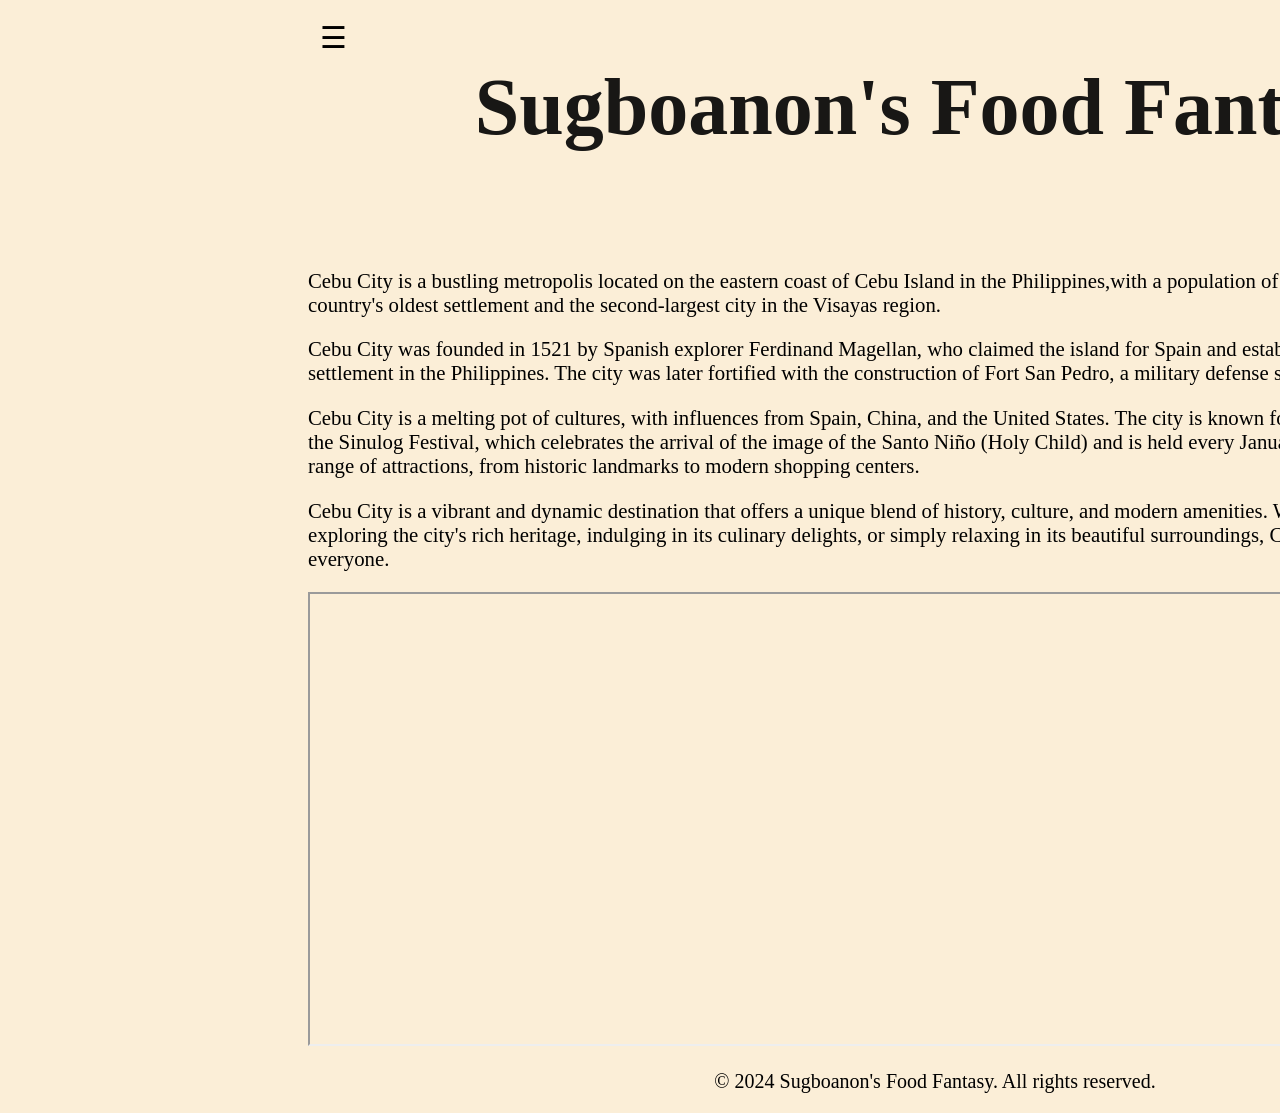
<file: index.html>
<!DOCTYPE html>
<html lang="en">

<head>
  <meta charset="UTF-8">
  <meta name="viewport" content="width=device-width, initial-scale=1.0">
  <link rel="stylesheet" href="IMAGES/styles.css">
  <link rel="icon" href="IMAGES/logo1.png" type="logo.jpg" >
  <title>Sugboanon's Food Fantasy</title>
</head>

<body>

<header class="logoandtitle">  
  <h1 class="title1"> Sugboanon's Food Fantasy </h1>
</header>

<nav>
<p>
    <div class="navarea" id="Navarea">
        <a href="javascript:void(0)" class="closebtn" onclick="closeNav()">&times;</a>

    <a href="Home_FinalProject.html">Home</a>  &nbsp;
    <a href="About_FinalProject.html">About Us</a>  &nbsp;
    <a href="Delicacy_FinalProject.html">Delicacies </a>  &nbsp;
    <a href="Recommendation_FinalProject.html">Recommendation </a>  &nbsp;
    <a href="Mission_FinalProject.html">Mission</a> 
</p>
</nav>

<main>
    <p>Cebu City is a bustling metropolis located on the eastern coast of Cebu Island in the Philippines,with a population of over 900,000 people, it is the country's oldest settlement and the second-largest city in the Visayas region.</p>
    <p>Cebu City was founded in 1521 by Spanish explorer Ferdinand Magellan, who claimed the island for Spain and established the first Christian settlement in the Philippines. The city was later fortified with the construction of Fort San Pedro, a military defense structure that still stands today.</p>
    <p>Cebu City is a melting pot of cultures, with influences from Spain, China, and the United States. The city is known for its vibrant festivals, including the Sinulog Festival, which celebrates the arrival of the image of the Santo Niño (Holy Child) and is held every January. Cebu City offers a wide range of attractions, from historic landmarks to modern shopping centers.</p>
    <p>Cebu City is a vibrant and dynamic destination that offers a unique blend of history, culture, and modern amenities. Whether you're interested in exploring the city's rich heritage, indulging in its culinary delights, or simply relaxing in its beautiful surroundings, Cebu City has something for everyone.</p>
   
  <center>
    <iframe src="https://www.google.com/maps/embed?pb=!1m18!1m12!1m3!1d125585.15710842995!2d123.76389365061502!3d10.378922809818995!2m3!1f0!2f0!3f0!3m2!1i1024!2i768!4f13.1!3m3!1m2!1s0x33a999258dcd2dfd%3A0x4c34030cdbd33507!2sCebu%20City%2C%206000%20Cebu!5e0!3m2!1sen!2sph!4v1714806883587!5m2!1sen!2sph" width="1250" height="450"></iframe>
  </center>

    <span style="font-size:30px;cursor:pointer" onclick="openNav()">&#9776;</span>

  </main>

<footer>
  <p class="lastpart">&copy; 2024 Sugboanon's Food Fantasy. All rights reserved.</p>
</footer>

<script src="JS/nav_js.js"></script>

</body>
</html>
</file>
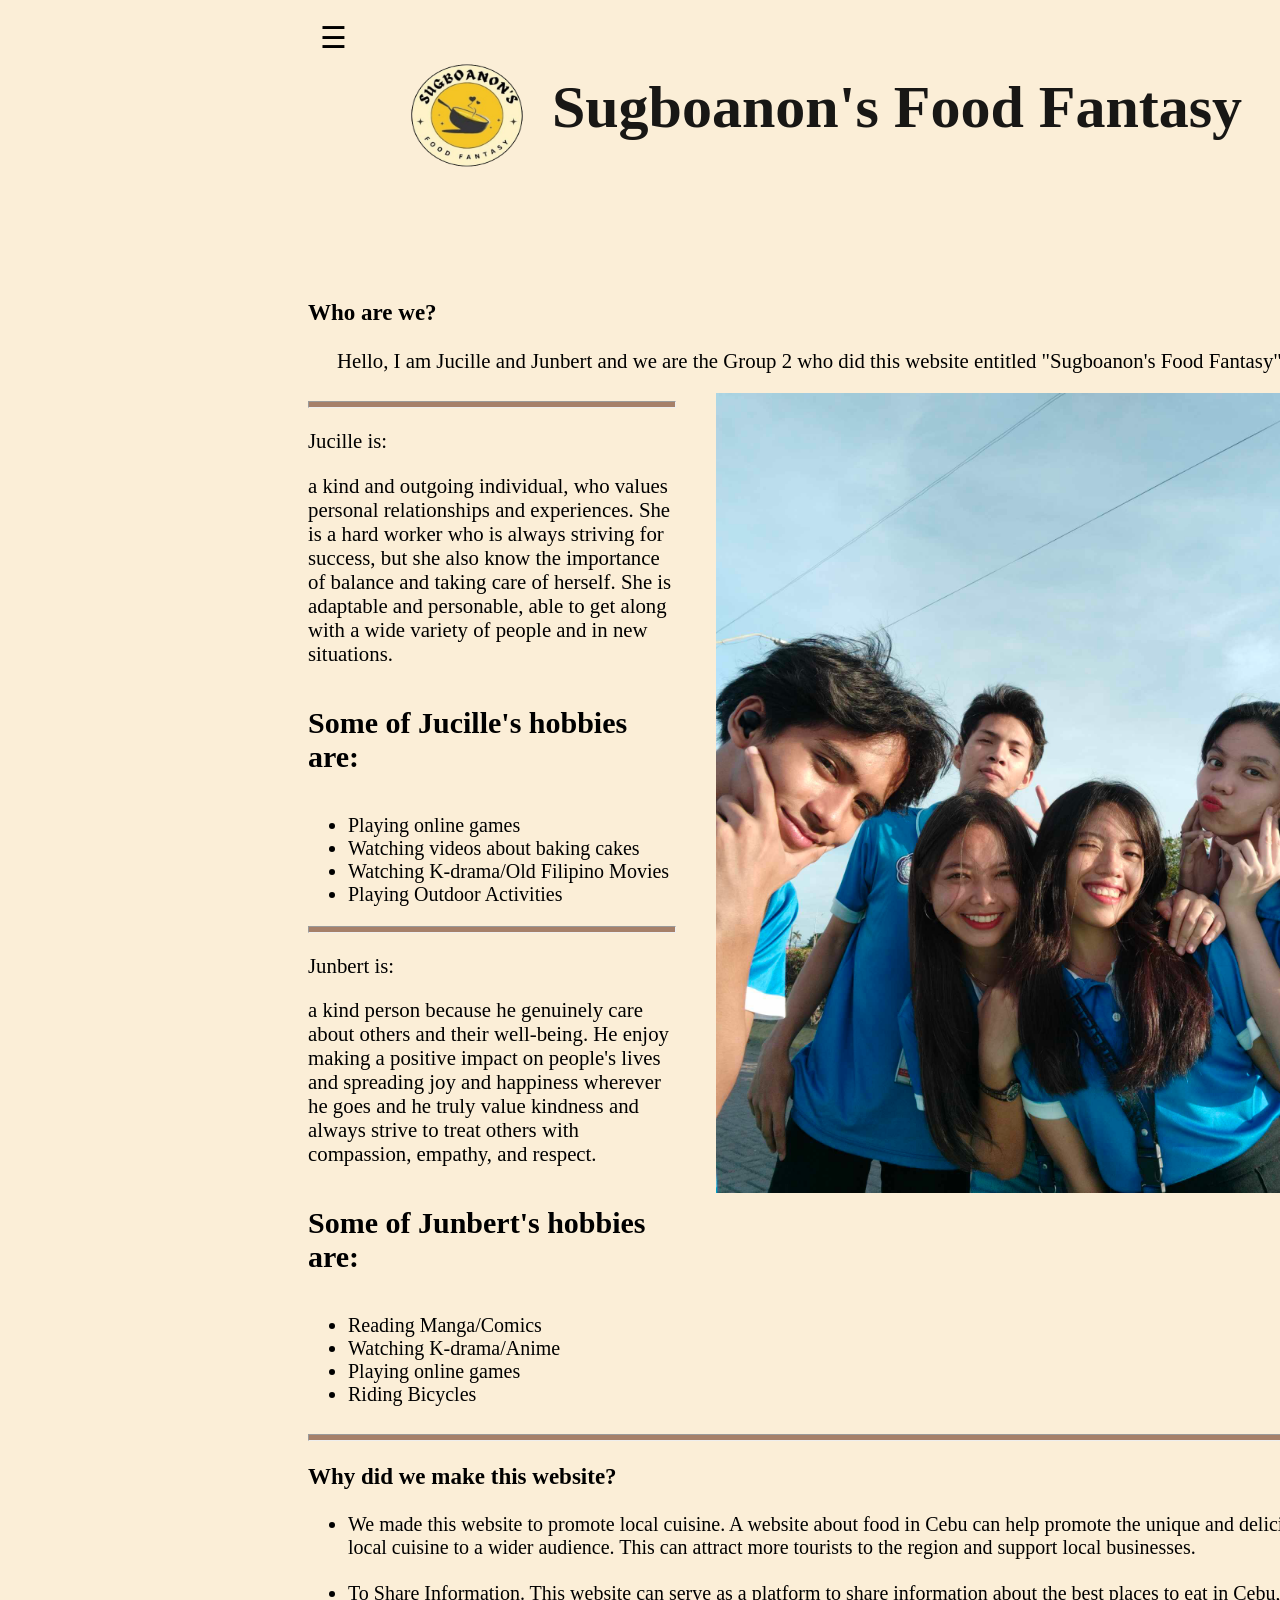
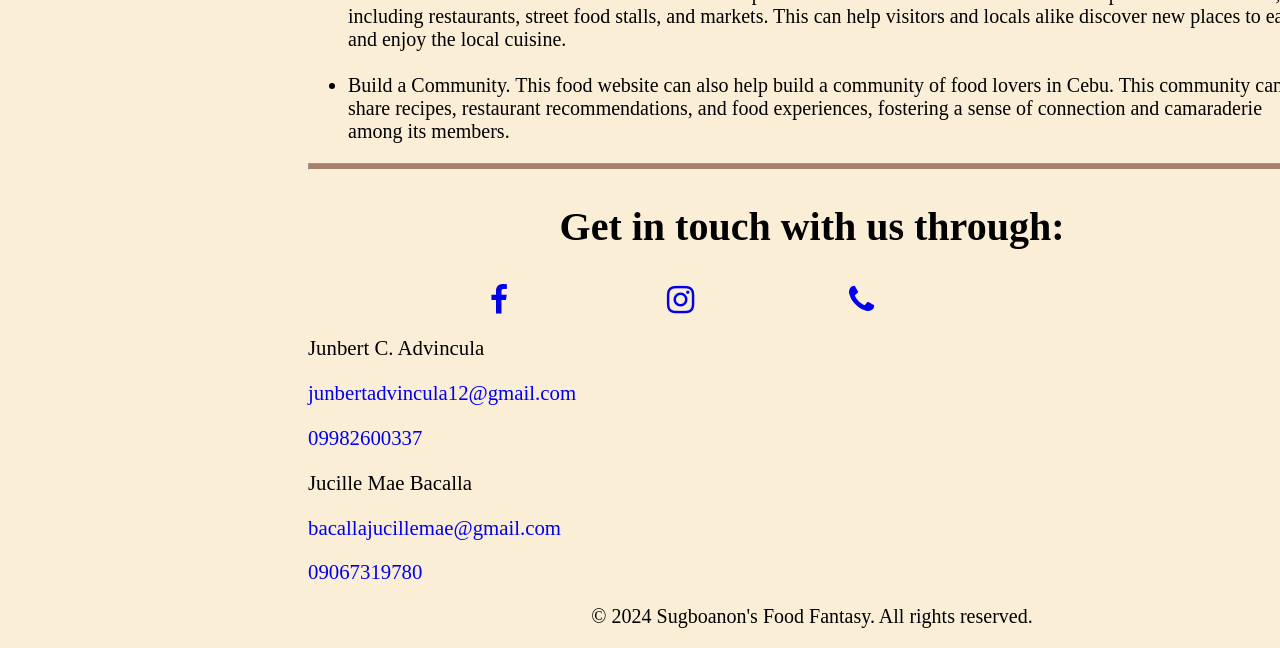
<file: About_FinalProject.html>
<!DOCTYPE html>
<html lang="en">

<head>
  <meta charset="UTF-8">
  <meta name="viewport" content="width=device-width, initial-scale=1">
  <link rel="icon" href="IMAGES/logo1.png" type="logo.jpg">
  <link rel="stylesheet"  href="IMAGES/styles.css">
  <title>Sugboanon's Food Fantasy</title>
  <link rel="stylesheet" href="https://cdnjs.cloudflare.com/ajax/libs/font-awesome/4.7.0/css/font-awesome.min.css">
</head>

<body>

  <header class="logoandtitle">  
    <a href="index.html"><img src="IMAGES/headerlogo.png" width="170" height="220" class="logo"></a>
    <h1 class="title"> Sugboanon's Food Fantasy </h1>
  </header>

  <nav>
    <p>
    <div class="navarea" id="Navarea">
    <a href="javascript:void(0)" class="closebtn" onclick="closeNav()">&times;</a>
    <a href="Home_FinalProject.html">Home</a>  &nbsp;
    <a href="About_FinalProject.html">About Us</a>  &nbsp;
    <a href="Delicacy_FinalProject.html">Delicacies </a>  &nbsp;
    <a href="Recommendation_FinalProject.html">Recommendation </a>  &nbsp;
    <a href="Mission_FinalProject.html">Mission</a> 
    </p>
  </nav>

<main>
  
 <h3>Who are we?</h3>
    <center>
      <p>Hello, I am Jucille and Junbert and we are the Group 2 who did this website entitled "Sugboanon's Food Fantasy". </p>
    </center>

<div class="aboutus">
<div>

 <hr>

<p>Jucille is: </p>
<p>a kind and outgoing individual, who values personal relationships and experiences. She is a hard worker who is always striving for success, but she also know the importance of balance and taking care of herself. She is adaptable and personable, able to get along with a wide variety of people and in new situations.</p>

<h4>Some of Jucille's hobbies are: </h4>

<ul>
  <li>Playing online games</li>
  <li>Watching videos about baking cakes</li>
  <li>Watching K-drama/Old Filipino Movies</li>
  <li>Playing Outdoor Activities</li>
</ul>

 <hr>

<p>Junbert is: </p>
<p>a kind person because he genuinely care about others and their
    well-being. He enjoy making a positive impact on people's lives and spreading joy and
    happiness wherever he goes and he truly value kindness and always strive to treat others 
    with compassion, empathy, and respect.</p>

 <h4>Some of Junbert's hobbies are: </h4>

    <ul>
     <li>Reading Manga/Comics</li>
     <li>Watching K-drama/Anime</li>
     <li>Playing online games</li>
     <li>Riding Bicycles</li>
    </ul>
  
</div>

<div>
  <img src="IMAGES/us.jpg" height="800" width="600">
</div>
</div>

<hr>

<h3>Why did we make this website?</h3>

  <ul>
   <li>We made this website to promote local cuisine. A website about food in Cebu can help promote the unique and delicious local cuisine to a wider audience. This can attract more tourists to the region and support local businesses.</li>
   <br>
   <li>To Share Information. This website can serve as a platform to share information about the best places to eat in Cebu, including restaurants, street food stalls, and markets. This can help visitors and locals alike discover new places to eat and enjoy the local cuisine.</li>
   <br>
   <li>Build a Community. This food website can also help build a community of food lovers in Cebu. This community can share recipes, restaurant recommendations, and food experiences, fostering a sense of connection and camaraderie among its members.</li>
  </ul>

<hr>

  <div class="container">
  <div>
 
 <h2>Get in touch with us through: </h2>

  </div>
    <div class="social-icons">
    <a href="#" class="fa fa-facebook"></a>
    <a href="#" class="fa fa-instagram"></a>
    <a href="#" class="fa fa-phone"></a>
    </div>
  </div>

  <div class="container">
    <div>
      <p>Junbert C. Advincula</p>
      <p><a href="mailto:junbertadvincula12@gmail.com">junbertadvincula12@gmail.com</a></p>
      <p><a href="tel:09982600337">09982600337</a></p>
    </div>

    <div>
      <p>Jucille Mae Bacalla</p>
      <p><a href="mailto:bacallajucillemae@gmail.com">bacallajucillemae@gmail.com</a></p>
      <p><a href="tel:09067319780">09067319780</a></p>
    </div>
  </div>

 <span style="font-size:30px;cursor:pointer" onclick="openNav()">&#9776;</span>

</main>

<footer>
  <p class="lastpart">&copy; 2024 Sugboanon's Food Fantasy. All rights reserved.</p>
</footer>

<script src="JS/nav_js.js"></script>

</body>
</html>
</file>
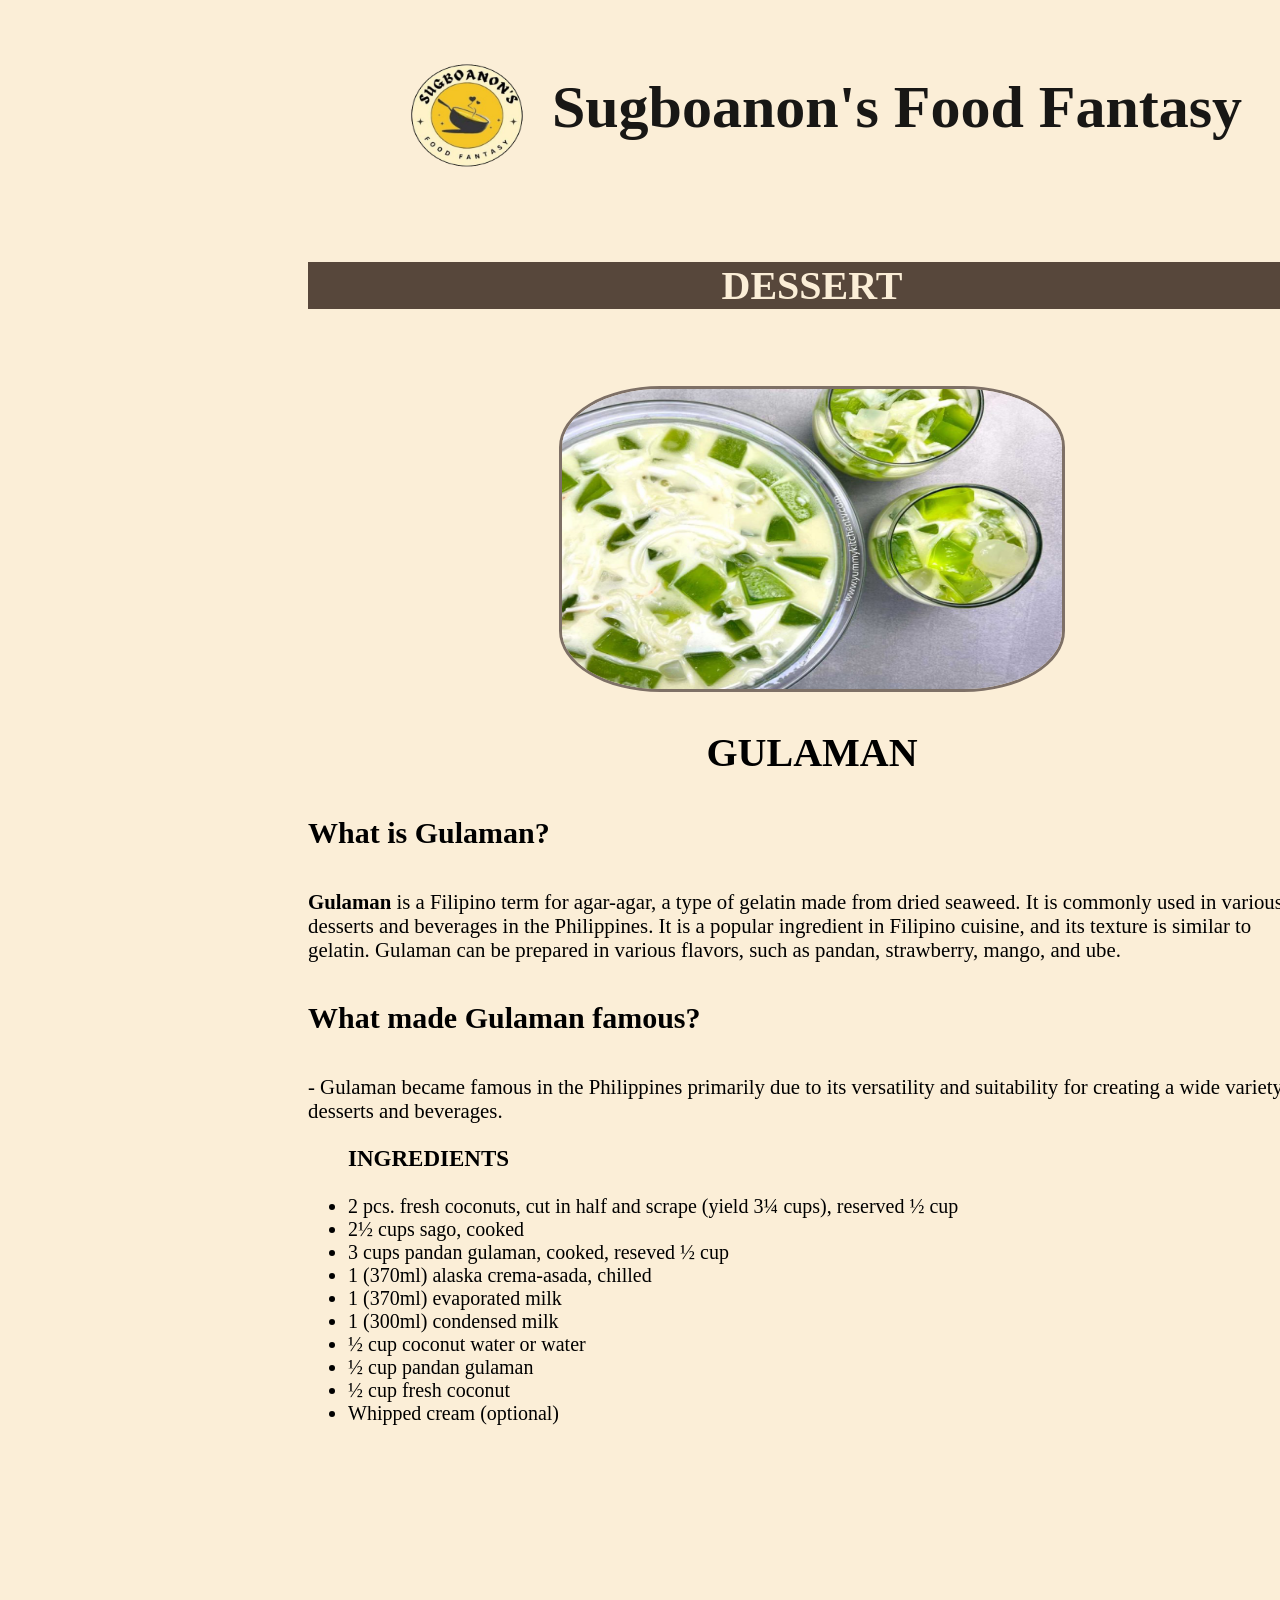
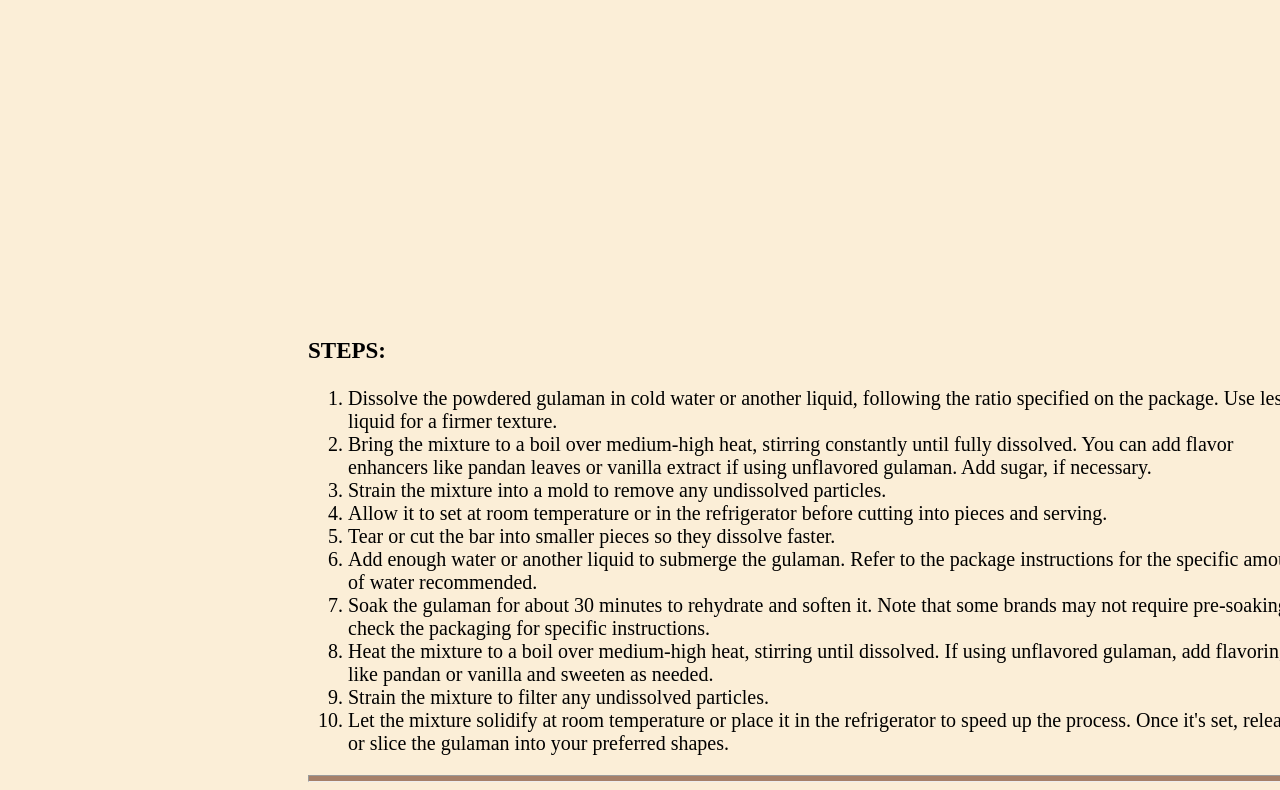
<file: Deli_Dessert(Gulaman).html>
<!DOCTYPE html>
<html lang="en">

<head>
    <meta charset="UTF-8">
    <meta name="viewport" content="width=device-width, initial-scale=1">
    <link rel="icon" href="IMAGES/logo1.png" type="logo.jpg">
    <link rel="stylesheet" href="IMAGES/styles.css">
    <title>Sugboanon's Food Fantasy</title>
</head>


<body>
    <header class="logoandtitle">
        <a href="index.html"><img src="IMAGES/headerlogo.png" width="170" height="220" class="logo"></a>
        <h1 class="title"> Sugboanon's Food Fantasy </h1>
    </header>

    <a href="Delicacy_FinalProject.html">
        <h1 class="dessertback"> DESSERT </h1>
    </a>

    <div class="container">
        <div class="image2">
            <img src="IMAGES/gulaman.jpg" alt=" Delicious Gulaman" width="500" height="300" class="foods">
            <h2>GULAMAN</h2>
        </div>

        <div class="text">
            <h4>What is Gulaman? </h4>
            <p><b>Gulaman </b>is a Filipino term for agar-agar, a type of gelatin made from dried seaweed. It is
                commonly used in
                various desserts and beverages in the Philippines. It is a popular ingredient in Filipino cuisine, and
                its texture is similar to gelatin.
                Gulaman can be prepared in various flavors, such as pandan, strawberry, mango, and ube.</p>
            <h4>What made Gulaman famous? </h4>
            <p>- Gulaman became famous in the Philippines primarily due to its versatility and suitability for creating
                a wide variety of desserts and beverages.</p>
        </div>
    </div>

    <div class="container">
        <div class="ingre8">
            <ul>
                <h3> INGREDIENTS </h3>

                <li>2 pcs. fresh coconuts, cut in half and scrape (yield 3¼ cups), reserved ½ cup</li>
                <li>2½ cups sago, cooked</li>
                <li>3 cups pandan gulaman, cooked, reseved ½ cup</li>
                <li>1 (370ml) alaska crema-asada, chilled</li>
                <li>1 (370ml) evaporated milk</li>
                <li>1 (300ml) condensed milk</li>
                <li>½ cup coconut water or water</li>
                <li>½ cup pandan gulaman</li>
                <li>½ cup fresh coconut</li>
                <li>Whipped cream (optional)</li>


            </ul>
        </div>

        <div class="steps">
            <h3>STEPS:</h3>

            <ol>

                <li>Dissolve the powdered gulaman in cold water or another liquid, following the ratio specified on the
                    package. Use less liquid for a firmer texture.</li>
                <li>Bring the mixture to a boil over medium-high heat, stirring constantly until fully dissolved. You
                    can add flavor enhancers like pandan leaves or vanilla extract if using unflavored gulaman. Add
                    sugar, if necessary.</li>
                <li>Strain the mixture into a mold to remove any undissolved particles.</li>
                <li>Allow it to set at room temperature or in the refrigerator before cutting into pieces and serving.
                </li>
                <li>Tear or cut the bar into smaller pieces so they dissolve faster.</li>
                <li>Add enough water or another liquid to submerge the gulaman. Refer to the package instructions for
                    the specific amount of water recommended.</li>
                <li>Soak the gulaman for about 30 minutes to rehydrate and soften it. Note that some brands may not
                    require pre-soaking; check the packaging for specific instructions.</li>
                <li>Heat the mixture to a boil over medium-high heat, stirring until dissolved. If using unflavored
                    gulaman, add flavorings like pandan or vanilla and sweeten as needed.</li>
                <li>Strain the mixture to filter any undissolved particles.</li>
                <li>Let the mixture solidify at room temperature or place it in the refrigerator to speed up the
                    process. Once it's set, release or slice the gulaman into your preferred shapes.</li>

            </ol>

        </div>
    </div>

    <hr>

</body>

</html>
</file>
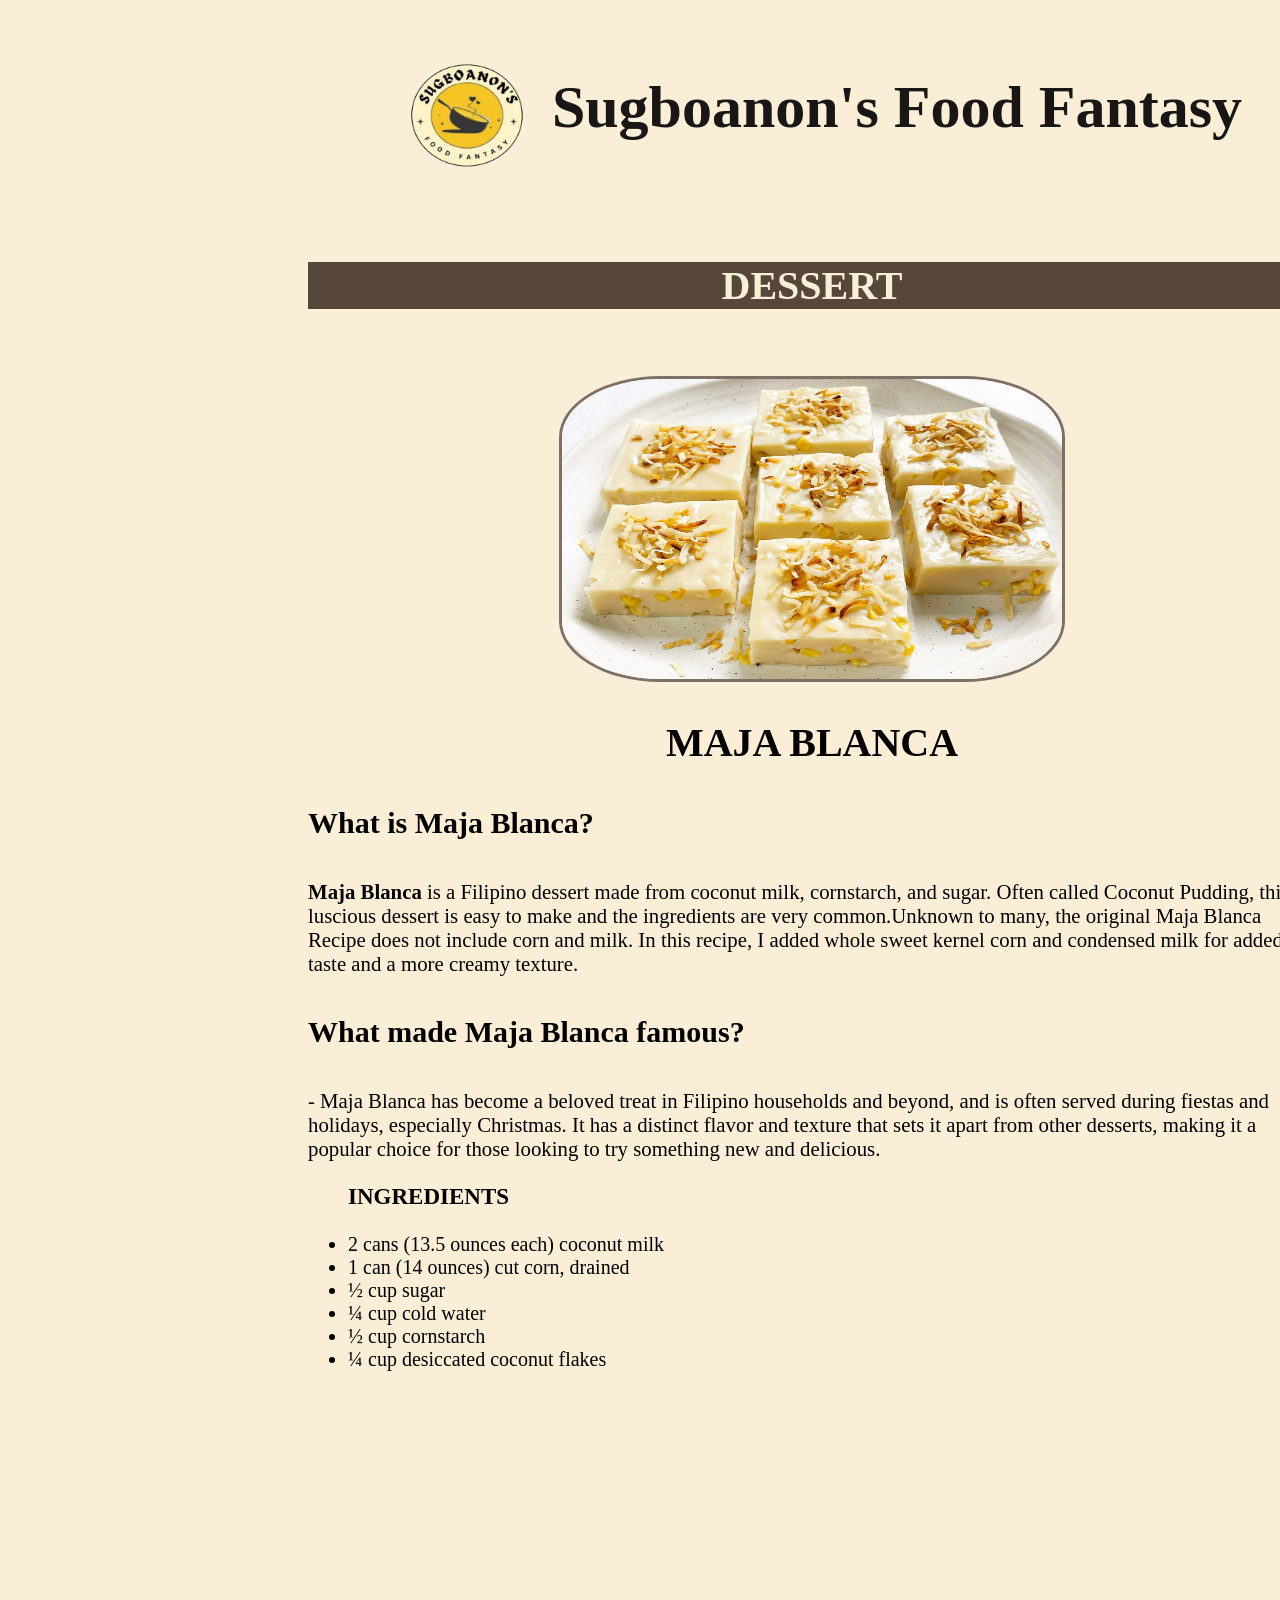
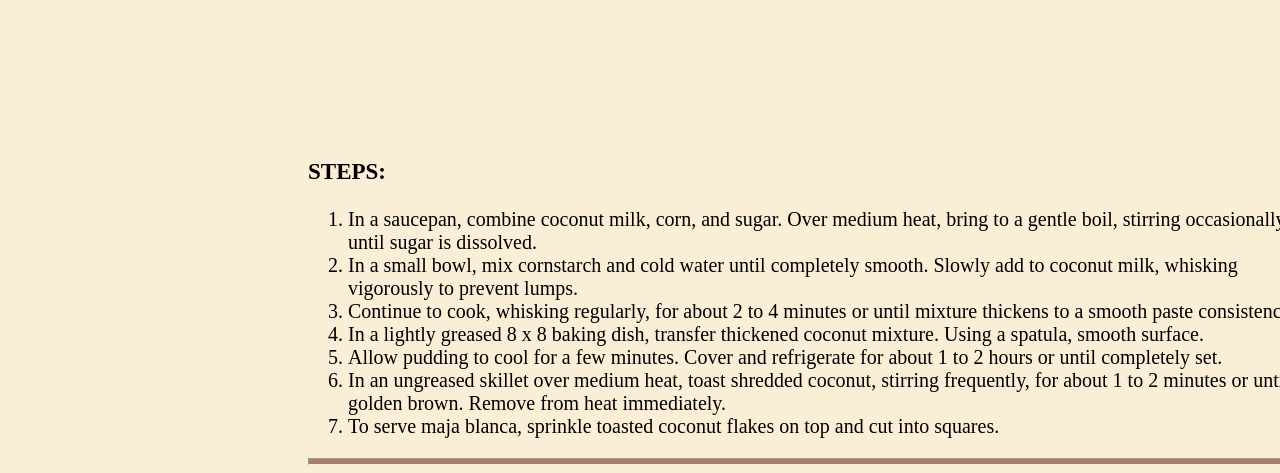
<file: Deli_Dessert(Maja).html>
<!DOCTYPE html>
<html lang="en">

<head>
  <meta charset="UTF-8">
  <meta name="viewport" content="width=device-width, initial-scale=1">
  <link rel="icon" href="IMAGES/logo1.png" type="logo.jpg">
  <link rel="stylesheet" href="IMAGES/styles.css">
  <title>Sugboanon's Food Fantasy</title>
</head>


<body>
  <header class="logoandtitle">
    <a href="index.html"><img src="IMAGES/headerlogo.png" width="170" height="220" class="logo"></a>
    <h1 class="title"> Sugboanon's Food Fantasy </h1>
  </header>

  <a href="Delicacy_FinalProject.html">
    <h1 class="dessertback"> DESSERT </h1>
  </a>

  <div class="container">

    <div class="image">
      <img src="IMAGES/maja.jpg" alt="delicious maja blanca" width="500" height="300" class="foods">
      <h2>MAJA BLANCA</h2>
    </div>

    <div class="text">
      <h4>What is Maja Blanca? </h4>
      <p><b>Maja Blanca </b>is a Filipino dessert made from coconut milk, cornstarch, and sugar. Often called Coconut
        Pudding, this luscious dessert is easy to make and the ingredients are very common.Unknown to many, the original
        Maja Blanca Recipe does not include corn and milk. In this recipe, I added whole sweet kernel corn and condensed
        milk for added taste and a more creamy texture. </p>
      <h4>What made Maja Blanca famous? </h4>
      <p> - Maja Blanca has become a beloved treat in Filipino households and beyond, and is often served during fiestas
        and holidays, especially Christmas. It has a distinct flavor and texture that sets it apart from other desserts,
        making it a popular choice for those looking to try something new and delicious.</p>
    </div>

  </div>

  <div class="container">

    <div class="ingre9">
      <ul>
        <h3> INGREDIENTS </h3>
        <li>2 cans (13.5 ounces each) coconut milk</li>
        <li>1 can (14 ounces) cut corn, drained</li>
        <li>½ cup sugar</li>
        <li>¼ cup cold water</li>
        <li> ½ cup cornstarch</li>
        <li>¼ cup desiccated coconut flakes</li>
      </ul>
    </div>

    <div class="steps">
      <h3>STEPS:</h3>
      <ol>
        <li>In a saucepan, combine coconut milk, corn, and sugar. Over medium heat, bring to a gentle boil, stirring
          occasionally until sugar is dissolved.</li>
        <li> In a small bowl, mix cornstarch and cold water until completely smooth. Slowly add to coconut milk,
          whisking vigorously to prevent lumps. </li>
        <li> Continue to cook, whisking regularly, for about 2 to 4 minutes or until mixture thickens to a smooth paste
          consistency.</li>
        <li> In a lightly greased 8 x 8 baking dish, transfer thickened coconut mixture. Using a spatula, smooth
          surface. </li>
        <li> Allow pudding to cool for a few minutes. Cover and refrigerate for about 1 to 2 hours or until completely
          set.</li>
        <li> In an ungreased skillet over medium heat, toast shredded coconut, stirring frequently, for about 1 to 2
          minutes or until golden brown. Remove from heat immediately.</li>
        <li> To serve maja blanca, sprinkle toasted coconut flakes on top and cut into squares.</li>
      </ol>
    </div>

  </div>

  <hr>

</body>

</html>
</file>
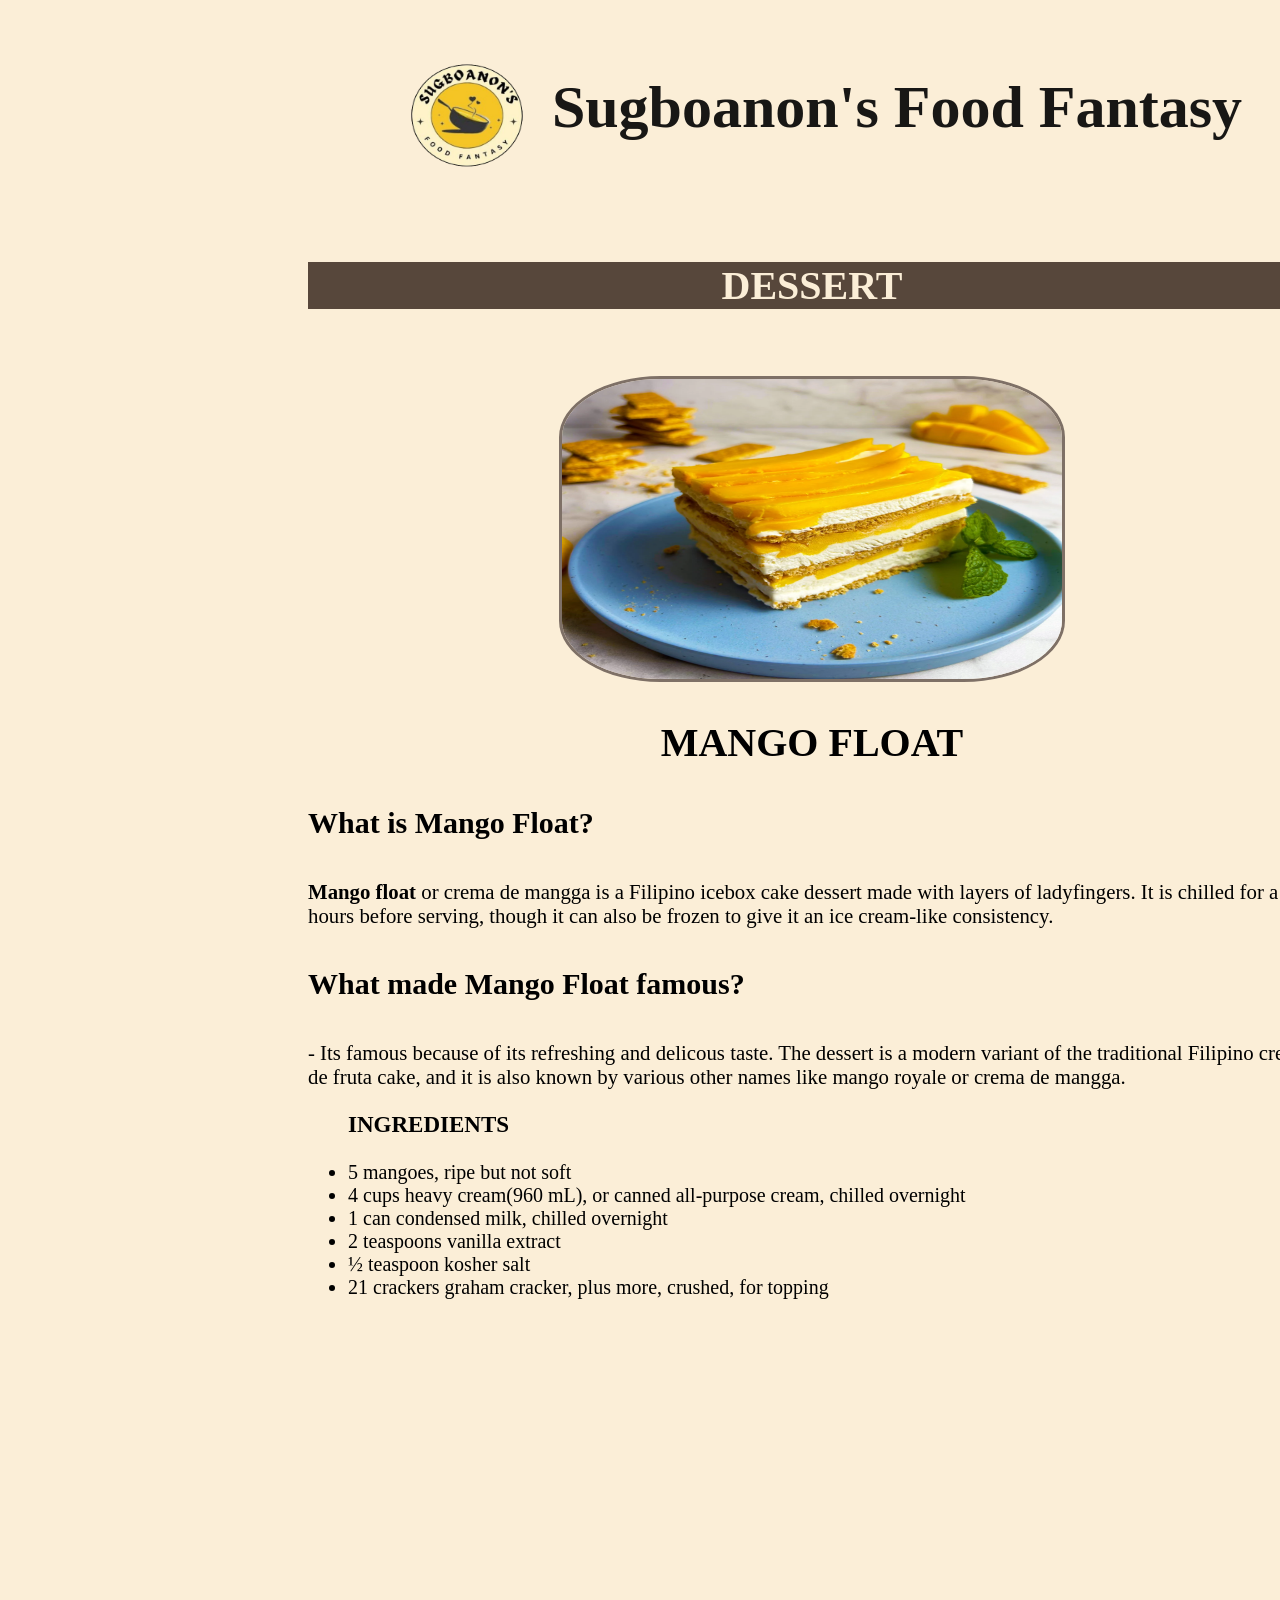
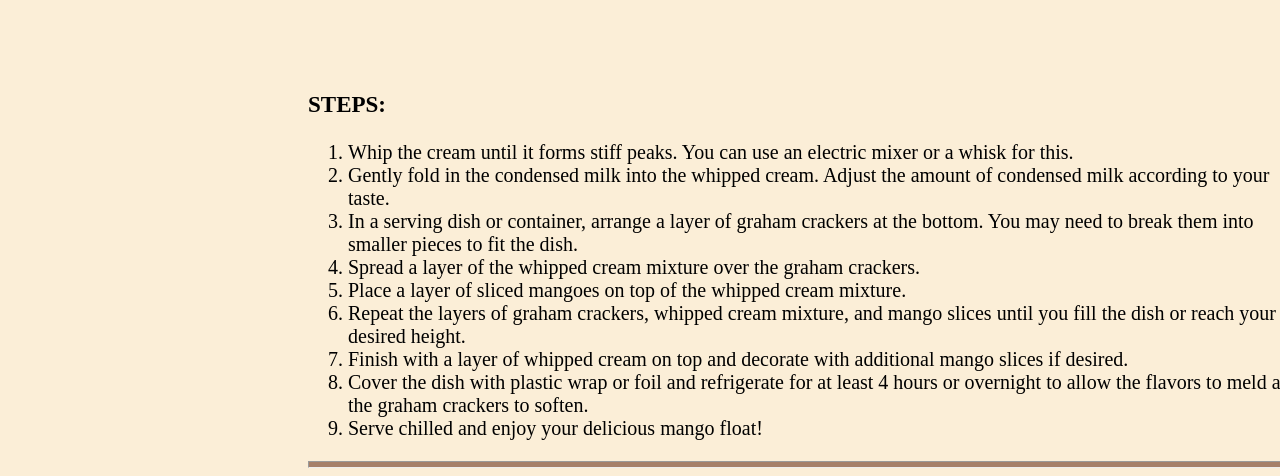
<file: Deli_Dessert(MangoFloat).html>
<!DOCTYPE html>
<html lang="en">

<head>
    <meta charset="UTF-8">
    <meta name="viewport" content="width=device-width, initial-scale=1">
    <link rel="icon" href="IMAGES/logo1.png" type="logo.jpg">
    <link rel="stylesheet" href="IMAGES/styles.css">
    <title>Sugboanon's Food Fantasy</title>
</head>


<body>
    <header class="logoandtitle">
        <a href="index.html"><img src="IMAGES/headerlogo.png" width="170" height="220" class="logo"></a>
        <h1 class="title"> Sugboanon's Food Fantasy </h1>
    </header>

    <a href="Delicacy_FinalProject.html">
        <h1 class="dessertback"> DESSERT </h1>
    </a>

    <div class="container">
        <div class="image">
            <img src="IMAGES/mangofloat" alt="Delicious Mango Float" width="500" height="300" class="foods">
            <h2>MANGO FLOAT</h2>
        </div>

        <div class="text">
            <h4>What is Mango Float? </h4>
            <p><b>Mango float</b> or crema de mangga is a Filipino icebox cake dessert made with layers of ladyfingers.
                It is chilled for a few hours before serving, though it can also be frozen to give it an ice cream-like
                consistency.</p>
            <h4>What made Mango Float famous? </h4>
            <p>- Its famous because of its refreshing and delicous taste. The dessert is a modern variant of the
                traditional Filipino crema de fruta cake, and it is also known by various other names like mango royale
                or crema de mangga. </p>
        </div>

    </div>

    <div class="container">
        <div class="ingre7">

            <ul>
                <h3> INGREDIENTS </h3>
                <li>5 mangoes, ripe but not soft</li>
                <li>4 cups heavy cream(960 mL), or canned all-purpose cream, chilled overnight</li>
                <li>1 can condensed milk, chilled overnight</li>
                <li>2 teaspoons vanilla extract</li>
                <li>½ teaspoon kosher salt</li>
                <li>21 crackers graham cracker, plus more, crushed, for topping</li>
            </ul>
        </div>

        <div class="step">
            <h3>STEPS:</h3>
            <p>
            <ol>
                <li>Whip the cream until it forms stiff peaks. You can use an electric mixer or a whisk for this.</li>
                <li>Gently fold in the condensed milk into the whipped cream. Adjust the amount of condensed milk
                    according to your taste.</li>
                <li>In a serving dish or container, arrange a layer of graham crackers at the bottom. You may need to
                    break them into smaller pieces to fit the dish.</li>
                <li>Spread a layer of the whipped cream mixture over the graham crackers.</li>
                <li>Place a layer of sliced mangoes on top of the whipped cream mixture.</li>
                <li>Repeat the layers of graham crackers, whipped cream mixture, and mango slices until you fill the
                    dish or reach your desired height.</li>
                <li>Finish with a layer of whipped cream on top and decorate with additional mango slices if desired.
                </li>
                <li>Cover the dish with plastic wrap or foil and refrigerate for at least 4 hours or overnight to allow
                    the flavors to meld and the graham crackers to soften.</li>
                <li>Serve chilled and enjoy your delicious mango float!</li>
            </ol>
            </p>
        </div>
    </div>

    <hr>

</body>

</html>
</file>
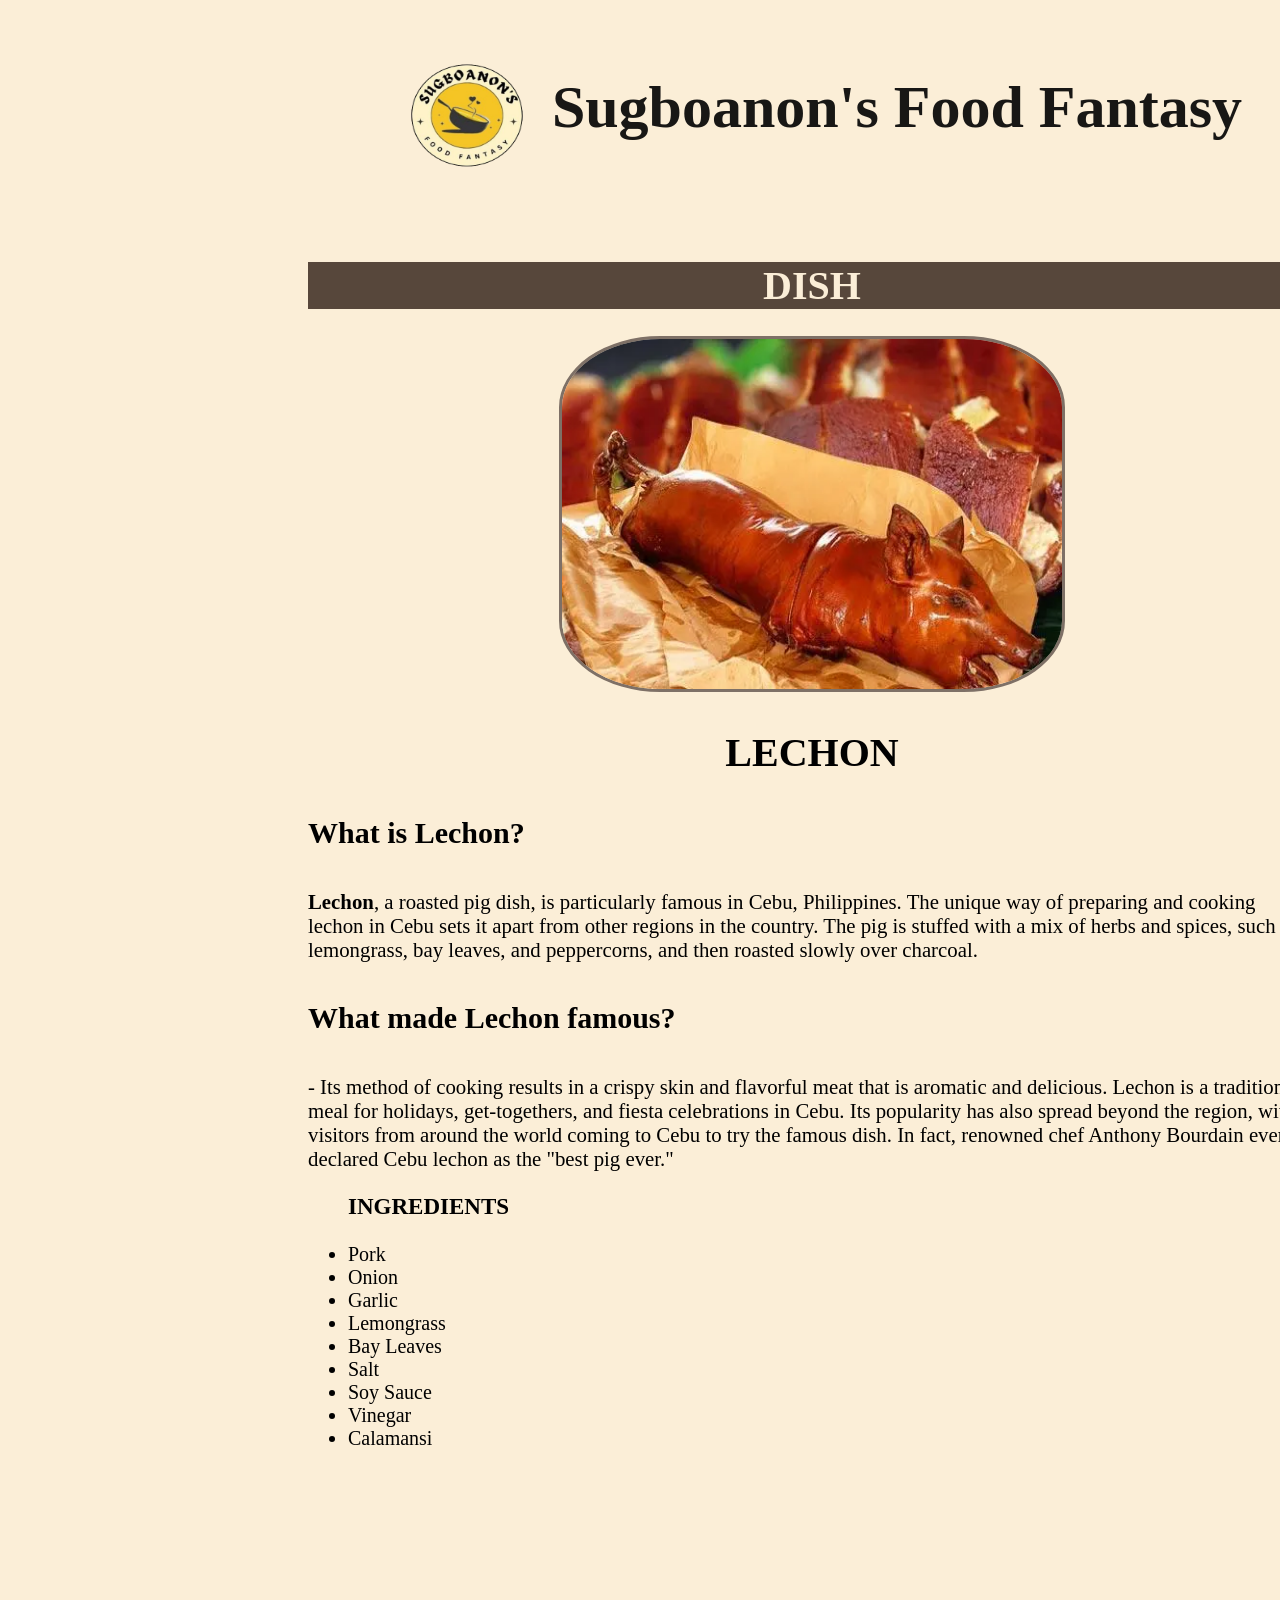
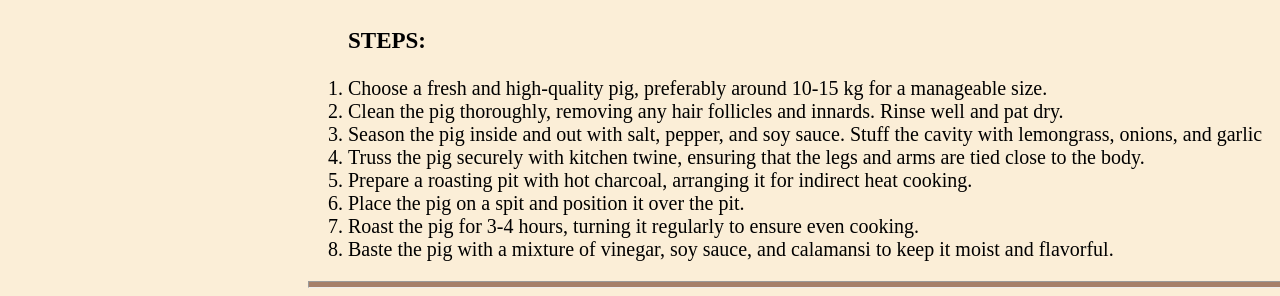
<file: Deli_Dish(Lechon).html>
<!DOCTYPE html>
<html lang="en">

<head>
  <meta charset="UTF-8">
  <meta name="viewport" content="width=device-width, initial-scale=1">
  <link rel="icon" href="IMAGES/logo1.png" type="logo.jpg">
  <link rel="stylesheet" href="IMAGES/styles.css">
  <title>Sugboanon's Food Fantasy</title>
</head>


<body>
  <header class="logoandtitle">
    <a href="index.html"><img src="IMAGES/headerlogo.png" width="170" height="220" class="logo"></a>
    <h1 class="title"> Sugboanon's Food Fantasy </h1>
  </header>

  <a href="Delicacy_FinalProject.html">
    <h1 class="dishback">DISH</h1>
  </a>

  <div class="container">

    <div class="image6">
      <img src="IMAGES/lechon" alt="Cebu's Lechon" width="500" height="350" class="foods">

      <div>
        <h2>LECHON</h2>
      </div>
    </div>

    <div class="text">
      <h4>What is Lechon? </h4>
      <p><b>Lechon</b>, a roasted pig dish, is particularly famous
        in Cebu, Philippines. The unique way of preparing and
        cooking lechon in Cebu sets it apart from other regions
        in the country. The pig is stuffed with a mix of herbs
        and spices, such as lemongrass, bay leaves, and peppercorns,
        and then roasted slowly over charcoal. </p>
      <h4>What made Lechon famous? </h4>
      <p>- Its method of cooking results in a crispy skin and flavorful meat that is aromatic and delicious.
        Lechon is a traditional meal for holidays, get-togethers, and fiesta celebrations in Cebu. Its popularity has
        also spread beyond the region, with visitors from around the world coming to Cebu to try the famous dish. In
        fact, renowned chef Anthony Bourdain
        even declared Cebu lechon as the "best pig ever." </p>
    </div>
  </div>
  <div class="container">


    <div class="ingre1">
      <ul>
        <h3> INGREDIENTS </h3>
        <li>Pork</li>
        <li>Onion</li>
        <li>Garlic</li>
        <li>Lemongrass</li>
        <li>Bay Leaves</li>
        <li>Salt</li>
        <li>Soy Sauce</li>
        <li>Vinegar</li>
        <li>Calamansi</li>
      </ul>
    </div>




    <ol>
      <h3>STEPS:</h3>
      <li>Choose a fresh and high-quality pig, preferably around 10-15 kg for a manageable size.</li>
      <li>Clean the pig thoroughly, removing any hair follicles and innards. Rinse well and pat dry.</li>
      <li>Season the pig inside and out with salt, pepper, and soy sauce. Stuff the cavity with lemongrass, onions, and
        garlic</li>
      <li>Truss the pig securely with kitchen twine, ensuring that the legs and arms are tied close to the body.</li>
      <li>Prepare a roasting pit with hot charcoal, arranging it for indirect heat cooking.</li>
      <li> Place the pig on a spit and position it over the pit. </li>
      <li>Roast the pig for 3-4 hours, turning it regularly to ensure even cooking. </li>
      <li>Baste the pig with a mixture of vinegar, soy sauce, and calamansi to keep it moist and flavorful.</li>
    </ol>

  </div>
  </div>
  <hr>


</body>

</html>
</file>
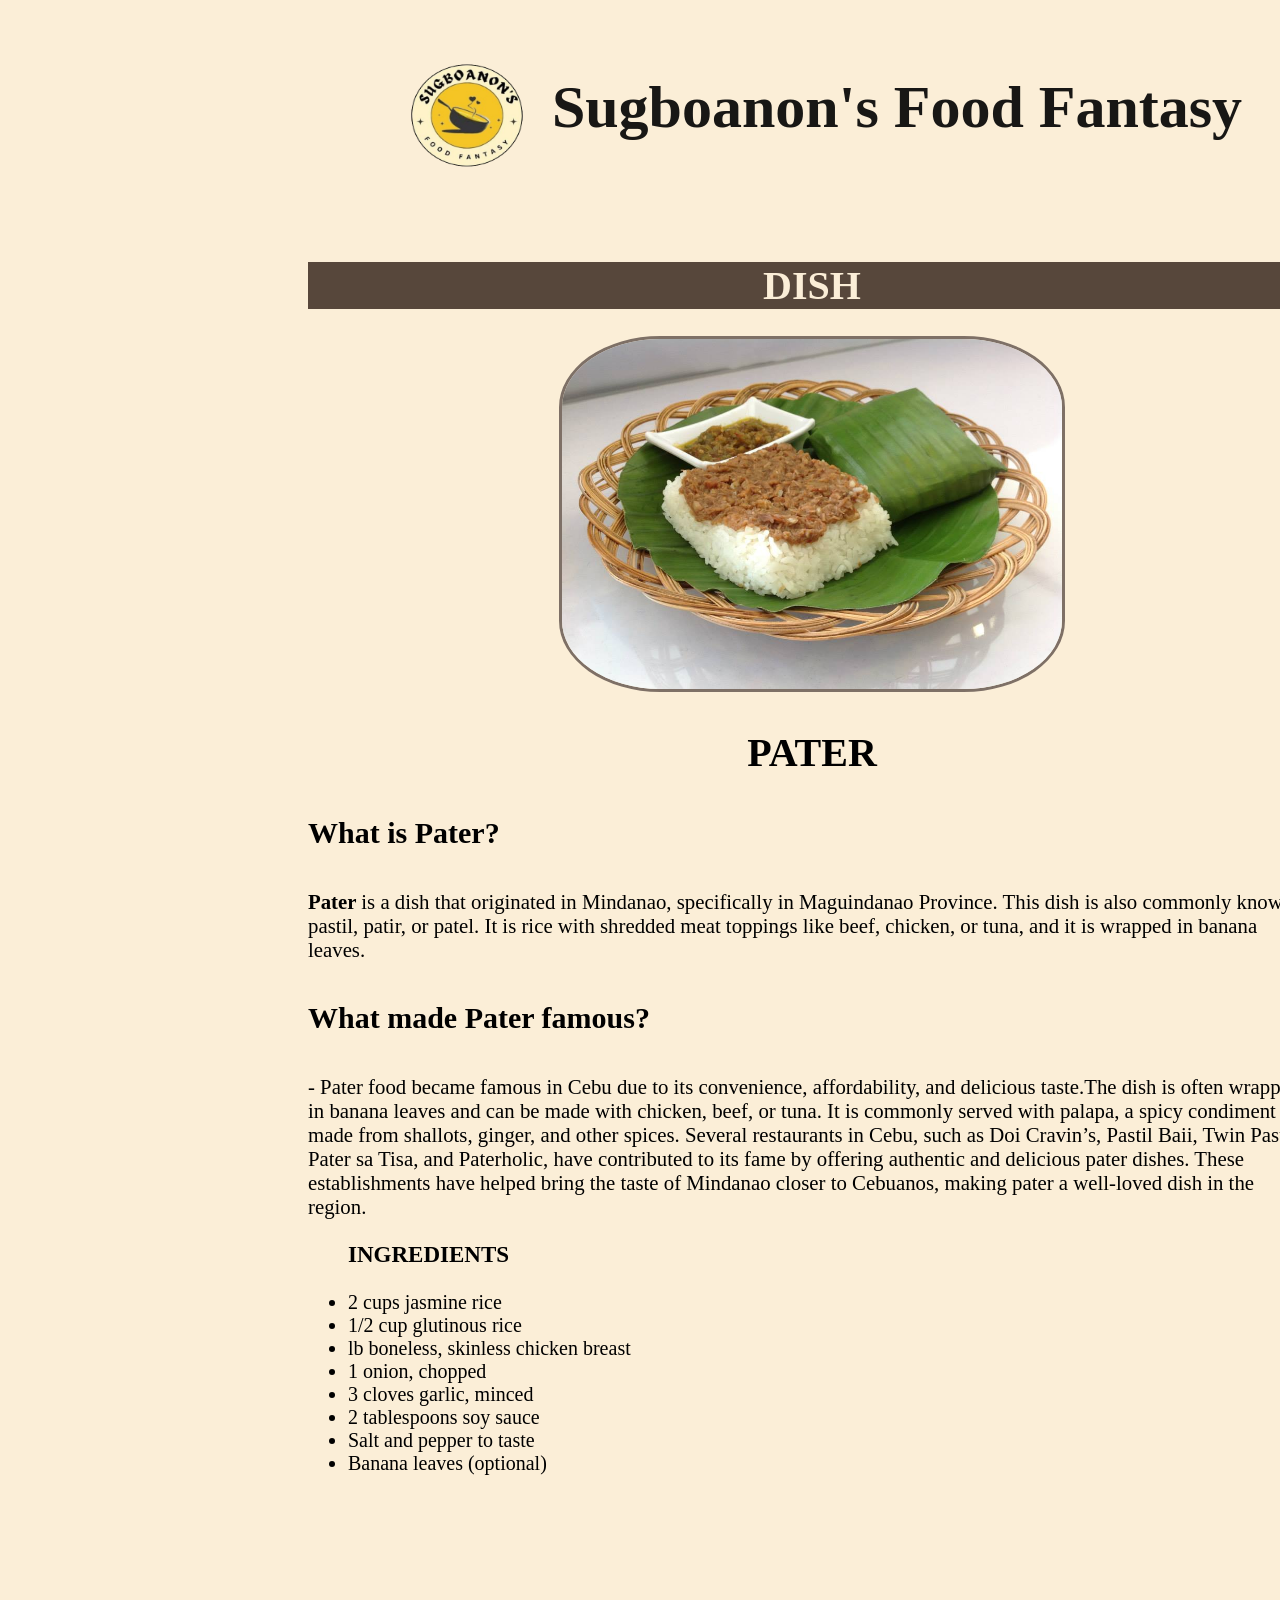
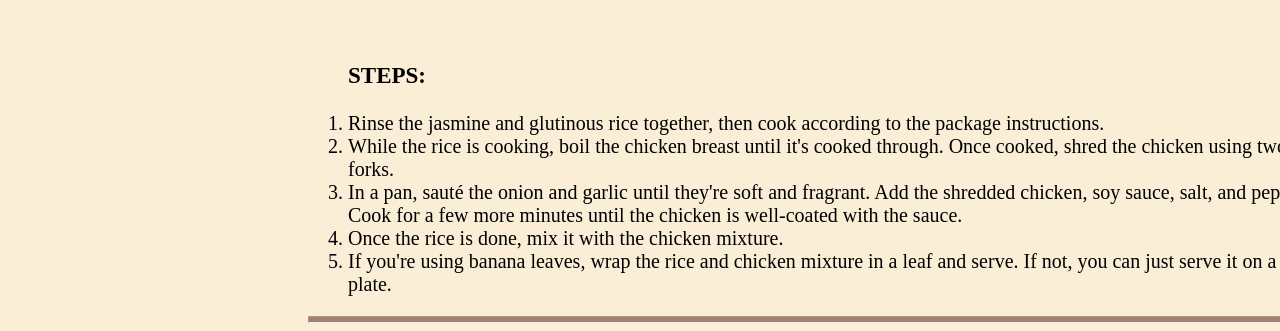
<file: Deli_Dish(Pater).html>
<!DOCTYPE html>
<html lang="en">

<head>
    <meta charset="UTF-8">
    <meta name="viewport" content="width=device-width, initial-scale=1">
    <link rel="icon" href="IMAGES/logo1.png" type="logo.jpg">
    <link rel="stylesheet" href="IMAGES/styles.css">
    <title>Sugboanon's Food Fantasy</title>
</head>


<body>
    <header class="logoandtitle">
        <a href="index.html"><img src="IMAGES/headerlogo.png" width="170" height="220" class="logo"></a>
        <h1 class="title"> Sugboanon's Food Fantasy </h1>
    </header>

    <a href="Delicacy_FinalProject.html">
        <h1 class="dishback">DISH</h1>
    </a>

    <div class="container">
        <div class="image6">
            <img src="IMAGES/pater.png" alt="Delicious Pater" width="500" height="350" class="foods">
            <h2>PATER</h2>
        </div>
        <div class="text">
            <h4>What is Pater? </h4>
            <p><b>Pater </b>is a dish that originated in Mindanao, specifically in Maguindanao Province. This dish is
                also commonly known as pastil, patir, or patel. It is rice with shredded meat toppings like beef,
                chicken, or tuna, and it is wrapped in banana leaves.</p>
            <h4>What made Pater famous? </h4>
            <p>- Pater food became famous in Cebu due to its convenience, affordability, and delicious taste.The dish is
                often wrapped in banana leaves and can be made with chicken, beef, or tuna. It is commonly served with
                palapa, a spicy condiment made from shallots, ginger, and other spices. Several restaurants in Cebu,
                such as Doi Cravin’s,
                Pastil Baii, Twin Pastel, Pater sa Tisa, and Paterholic, have contributed to its fame by offering
                authentic and delicious pater dishes. These
                establishments have helped bring the taste of Mindanao closer to Cebuanos, making pater a well-loved
                dish in the region.</p>
        </div>
    </div>
    <div class="container">
        <div class="ingre3">


            <ul>
                <h3> INGREDIENTS </h3>
                <li>2 cups jasmine rice</li>
                <li>1/2 cup glutinous rice</li>
                <li>lb boneless, skinless chicken breast</li>
                <li>1 onion, chopped</li>
                <li>3 cloves garlic, minced</li>
                <li>2 tablespoons soy sauce</li>
                <li>Salt and pepper to taste</li>
                <li>Banana leaves (optional)</li>

            </ul>
        </div>

        <div class="steps">


            <ol>
                <h3>STEPS:</h3>
                <li>Rinse the jasmine and glutinous rice together, then cook according to the package instructions.</li>
                <li> While the rice is cooking, boil the chicken breast until it's cooked through. Once cooked, shred
                    the chicken using two forks.</li>
                <li> In a pan, sauté the onion and garlic until they're soft and fragrant. Add the shredded chicken, soy
                    sauce, salt, and pepper. Cook for a few more minutes until the chicken is well-coated with the
                    sauce.</li>
                <li> Once the rice is done, mix it with the chicken mixture.</li>
                <li> If you're using banana leaves, wrap the rice and chicken mixture in a leaf and serve. If not, you
                    can just serve it on a plate.</li>
            </ol>

        </div>
    </div>
    <hr>

</body>

</html>
</file>
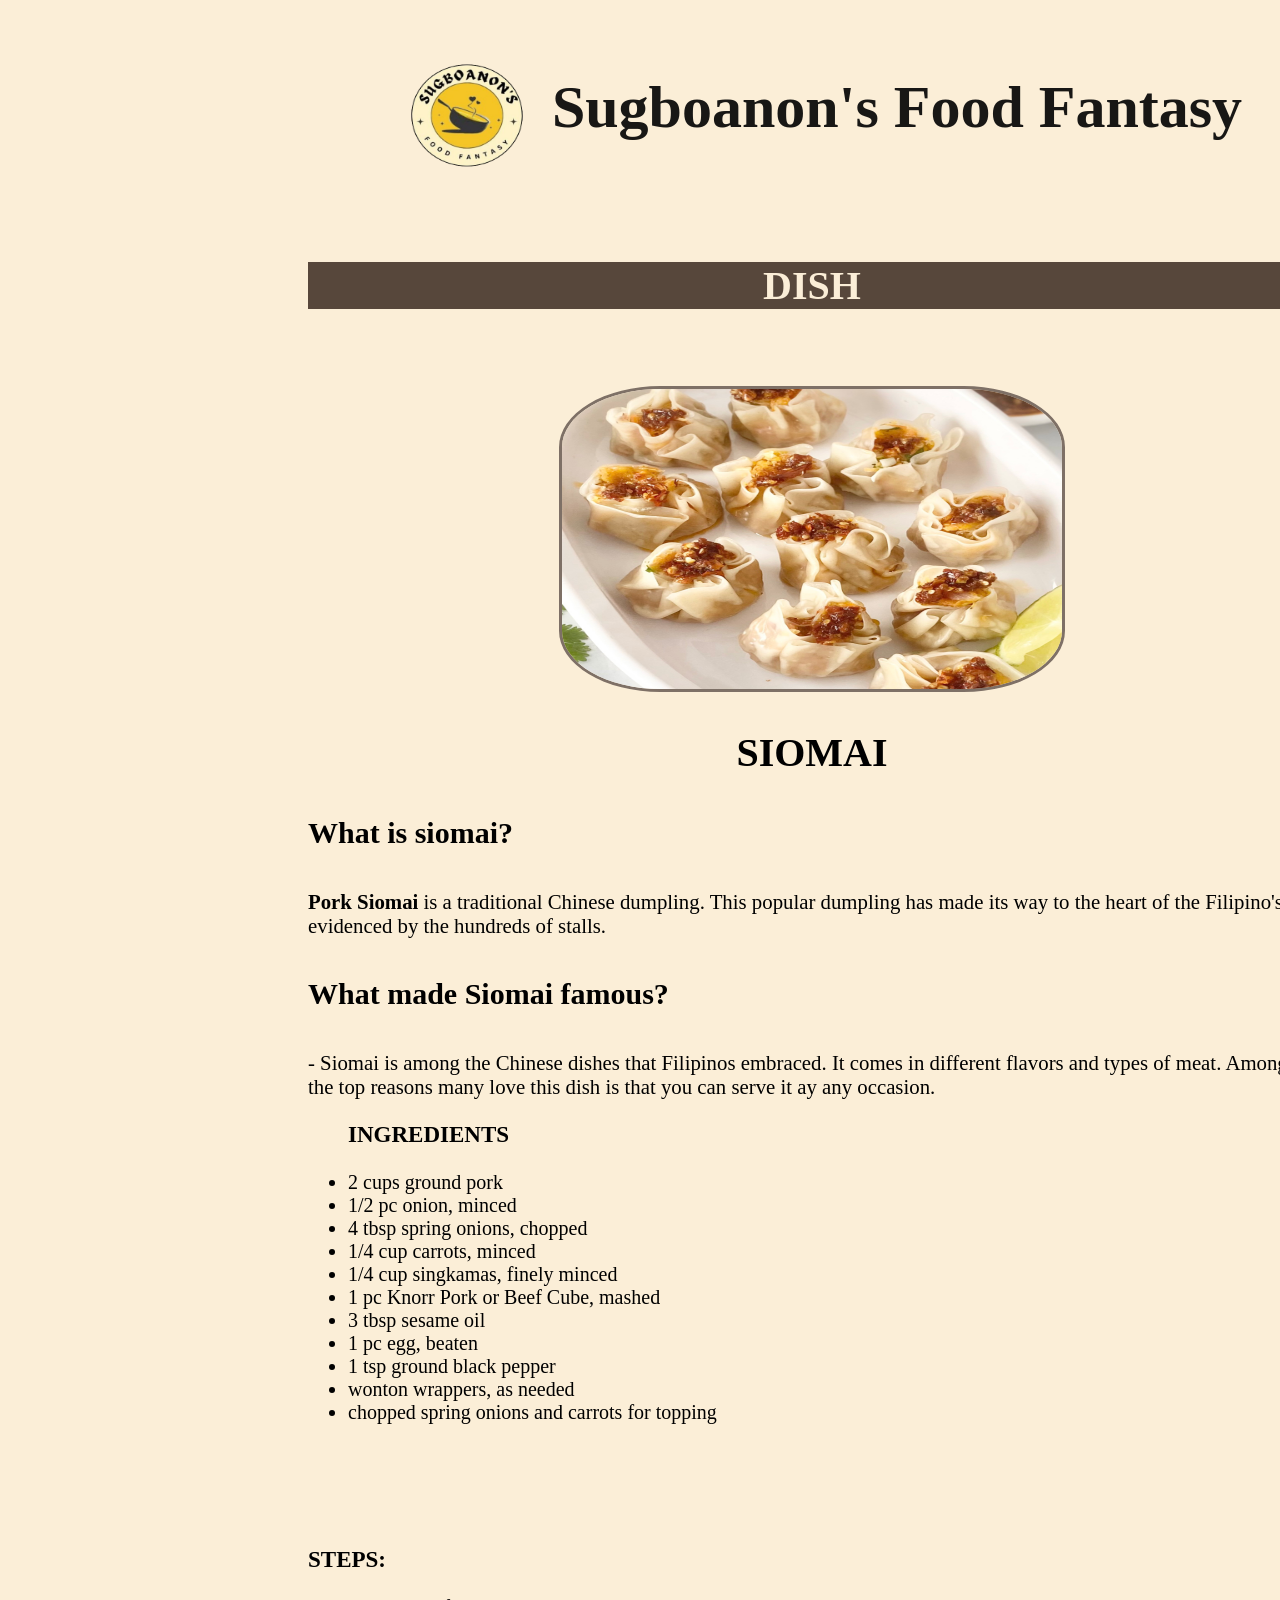
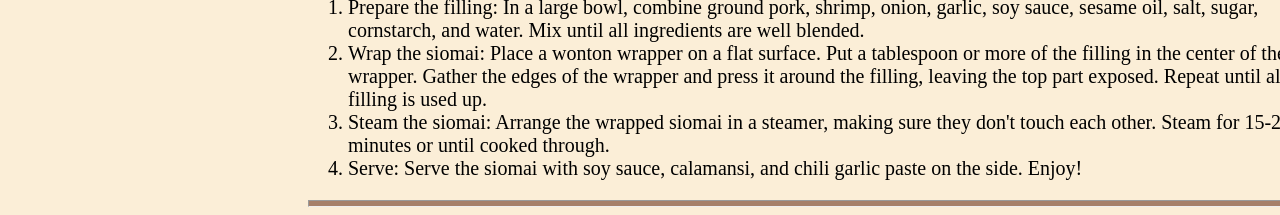
<file: Deli_Dish(Siomai).html>
<!DOCTYPE html>
<html lang="en">

<head>
    <meta charset="UTF-8">
    <meta name="viewport" content="width=device-width, initial-scale=1">
    <link rel="icon" href="IMAGES/logo1.png" type="logo.jpg">
    <link rel="stylesheet" href="IMAGES/styles.css">
    <title>Sugboanon's Food Fantasy</title>
</head>


<body>
    <header class="logoandtitle">
        <a href="index.html"><img src="IMAGES/headerlogo.png" width="170" height="220" class="logo"></a>
        <h1 class="title"> Sugboanon's Food Fantasy </h1>
    </header>


    <a href="Delicacy_FinalProject.html">
        <h1 class="dishback">DISH</h1>
    </a>

    <div class="container">
        <div class="image1">
            <img src="IMAGES/Siomaisatisa.jpg" alt="Siomai sa Tisa" width="500" height="300" class="foods">
            <h2>SIOMAI</h2>
        </div>
        <div class="text">
            <h4>What is siomai? </h4>
            <p><b>Pork Siomai</b> is a traditional Chinese dumpling. This popular dumpling has made its way to the heart
                of the Filipino's as evidenced by the hundreds of stalls.</p>
            <h4>What made Siomai famous? </h4>
            <p>- Siomai is among the Chinese dishes that Filipinos embraced. It comes in different flavors and types of
                meat. Among the top reasons many love this dish is that you can serve it ay any occasion.</p>
        </div>
    </div>
    <div class="container">
        <div class="ingre2">


            <ul>
                <h3> INGREDIENTS </h3>
                <li>2 cups ground pork</li>
                <li>1/2 pc onion, minced</li>
                <li>4 tbsp spring onions, chopped</li>
                <li>1/4 cup carrots, minced</li>
                <li>1/4 cup singkamas, finely minced</li>
                <li>1 pc Knorr Pork or Beef Cube, mashed</li>
                <li>3 tbsp sesame oil</li>
                <li>1 pc egg, beaten</li>
                <li>1 tsp ground black pepper</li>
                <li>wonton wrappers, as needed</li>
                <li>chopped spring onions and carrots for topping</li>
            </ul>
        </div>
        <div class="steps">
            <h3>STEPS:</h3>


            <ol>
                <li>Prepare the filling: In a large bowl, combine ground pork, shrimp, onion, garlic, soy sauce, sesame
                    oil, salt, sugar, cornstarch, and water. Mix until all ingredients are well blended.</li>
                <li> Wrap the siomai: Place a wonton wrapper on a flat surface. Put a tablespoon or more of the filling
                    in the center of the wrapper. Gather the edges of the wrapper and press it around the filling,
                    leaving the top part exposed. Repeat until all the filling is used up.</li>
                <li>Steam the siomai: Arrange the wrapped siomai in a steamer, making sure they don't touch each other.
                    Steam for 15-20 minutes or until cooked through.</li>
                <li>Serve: Serve the siomai with soy sauce, calamansi, and chili garlic paste on the side. Enjoy!</li>
            </ol>
        </div>
    </div>

    <hr>



</body>

</html>
</file>
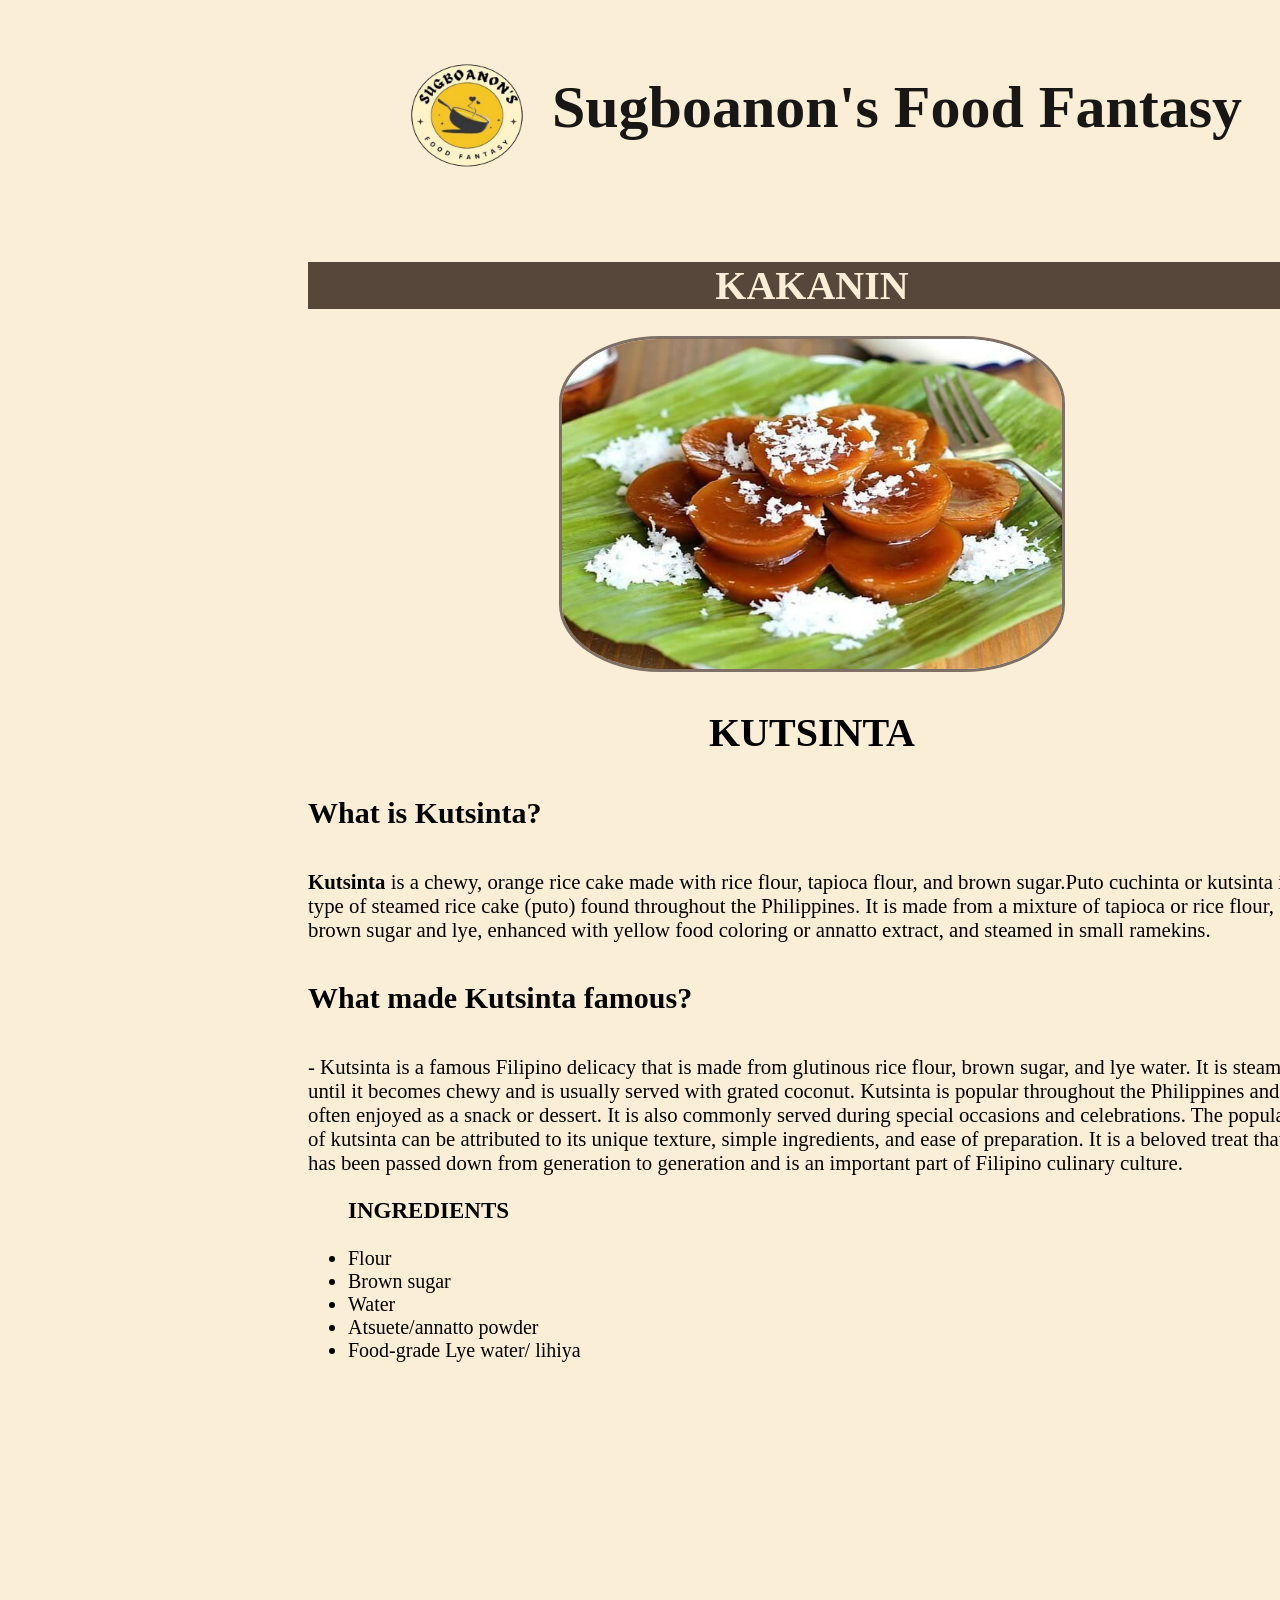
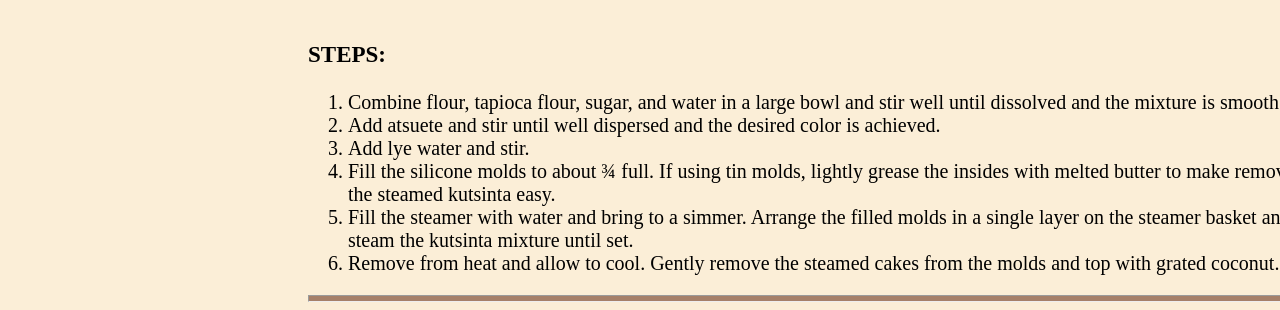
<file: Deli_Kakanin(Kutsinta).html>
<!DOCTYPE html>
<html lang="en">

<head>
    <meta charset="UTF-8">
    <meta name="viewport" content="width=device-width, initial-scale=1">
    <link rel="icon" href="IMAGES/logo1.png" type="logo.jpg">
    <link rel="stylesheet" href="IMAGES/styles.css">
    <title>Sugboanon's Food Fantasy</title>
</head>


<body>
    <header class="logoandtitle">
        <a href="index.html"><img src="IMAGES/headerlogo.png" width="170" height="220" class="logo"></a>
        <h1 class="title"> Sugboanon's Food Fantasy </h1>
    </header>

    <a href="Delicacy_FinalProject.html">
        <h1 class="kakaninback"> KAKANIN </h1>
    </a>

    <div class="container">
        <div class="image6">
            <img src="IMAGES/kutsinta.jpg" width="500" height="330" class="foods">
            <h2>KUTSINTA</h2>
        </div>
        <div class="text">
            <h4>What is Kutsinta? </h4>
            <p><b>Kutsinta</b> is a chewy, orange rice cake made with rice flour, tapioca flour, and brown sugar.Puto
                cuchinta or kutsinta is a type of steamed rice cake (puto) found throughout the Philippines. It is made
                from a mixture of tapioca or rice flour, brown sugar and lye, enhanced with yellow food coloring or
                annatto extract, and steamed in small ramekins.</p>
            <h4>What made Kutsinta famous?</h4>
            <p>- Kutsinta is a famous Filipino delicacy that is made from glutinous rice flour, brown sugar, and lye
                water. It is steamed until it becomes chewy and is usually served with grated coconut. Kutsinta is
                popular throughout the Philippines and is often enjoyed as a snack or dessert. It is also commonly
                served during special occasions and celebrations. The popularity of kutsinta can be attributed to its
                unique texture, simple ingredients, and ease of preparation. It is a beloved treat that has been passed
                down from generation to generation and is an important part of Filipino culinary culture.
            </p>
        </div>
    </div>

    <div class="container">
        <div class="ingre6">

            <ul>
                <h3> INGREDIENTS </h3>
                <li>Flour</li>
                <li> Brown sugar</li>
                <li> Water</li>
                <li> Atsuete/annatto powder</li>
                <li> Food-grade Lye water/ lihiya</li>
            </ul>
        </div>

        <div class="steps">
            <h3>STEPS:</h3>
            <ol>
                <li>Combine flour, tapioca flour, sugar, and water in a large bowl and stir well until dissolved and the
                    mixture is smooth.</li>
                <li> Add atsuete and stir until well dispersed and the desired color is achieved. </li>
                <li> Add lye water and stir. </li>
                <li> Fill the silicone molds to about ¾ full. If using tin molds, lightly grease the insides with melted
                    butter to make removing the steamed kutsinta easy.</li>
                <li> Fill the steamer with water and bring to a simmer. Arrange the filled molds in a single layer on
                    the steamer basket and steam the kutsinta mixture until set.</li>
                <li> Remove from heat and allow to cool. Gently remove the steamed cakes from the molds and top with
                    grated coconut.</li>
            </ol>
        </div>
    </div>
    <hr>

</body>

</html>
</file>
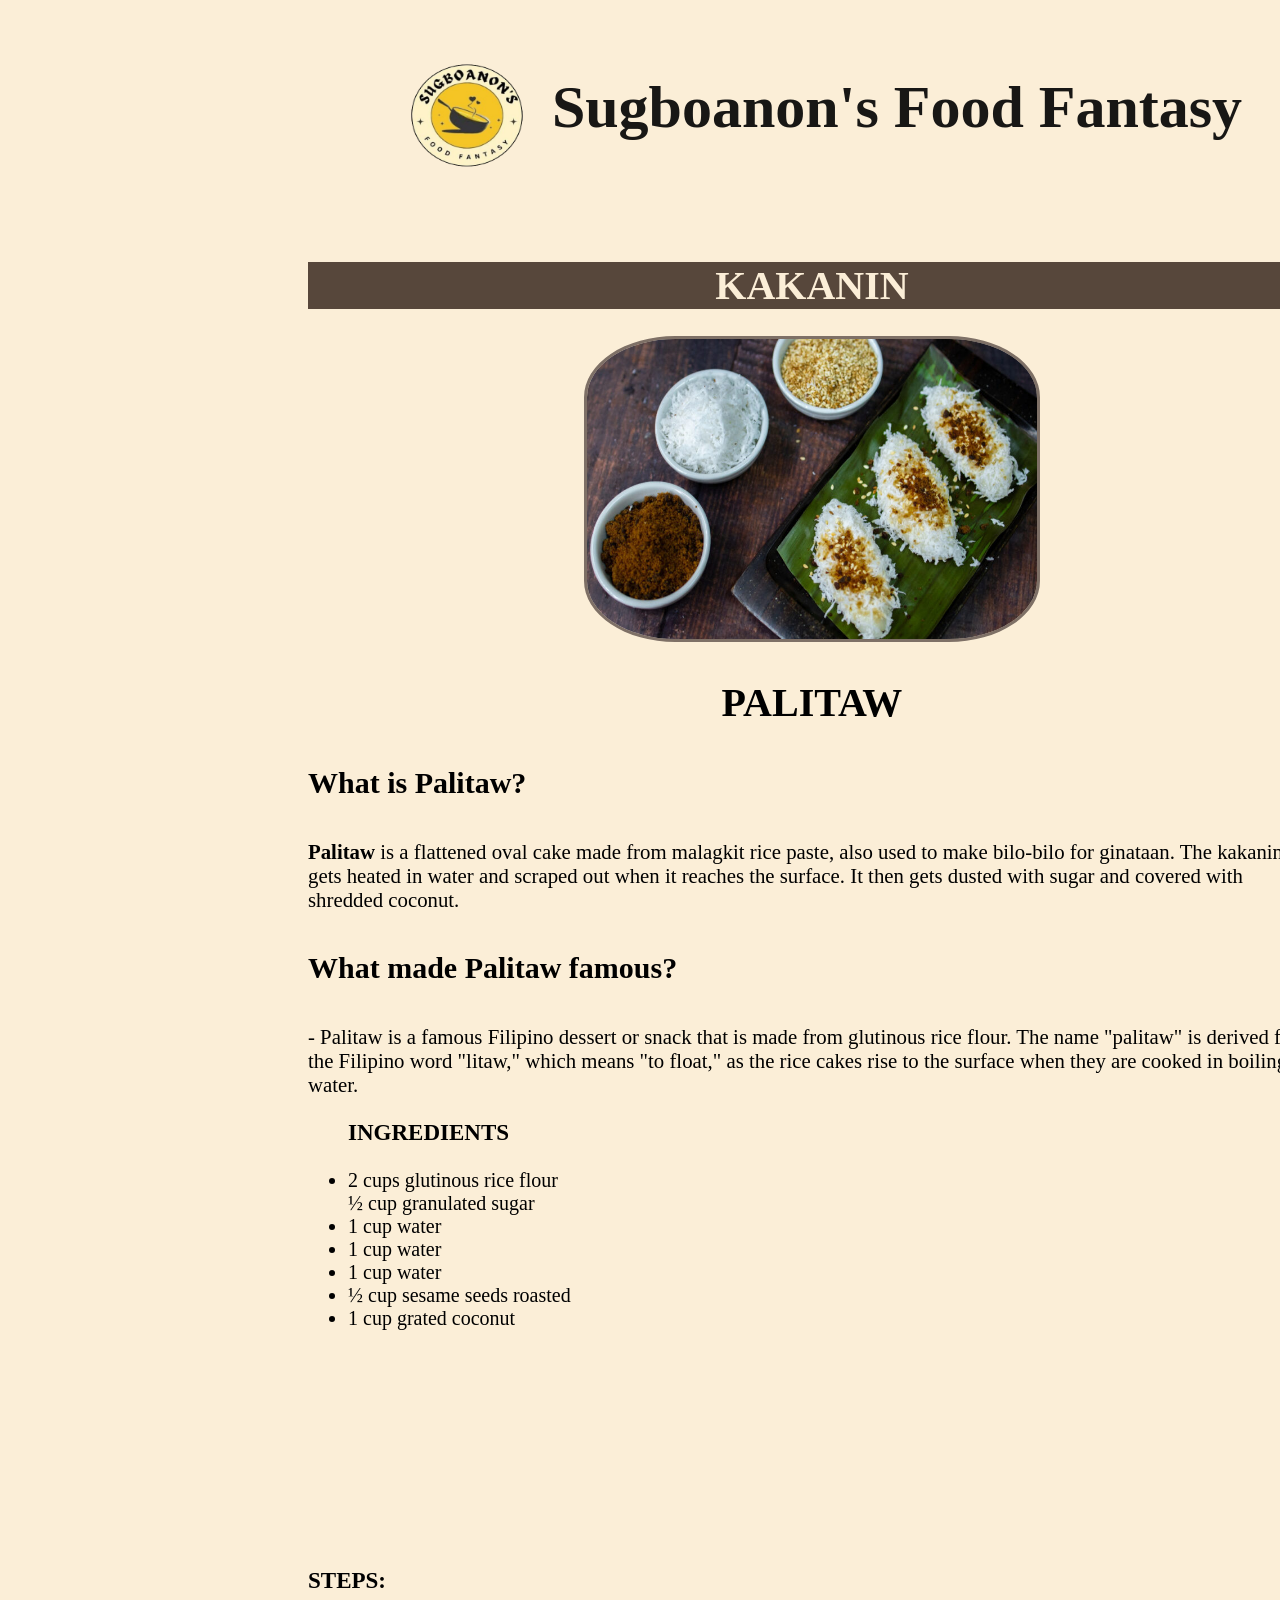
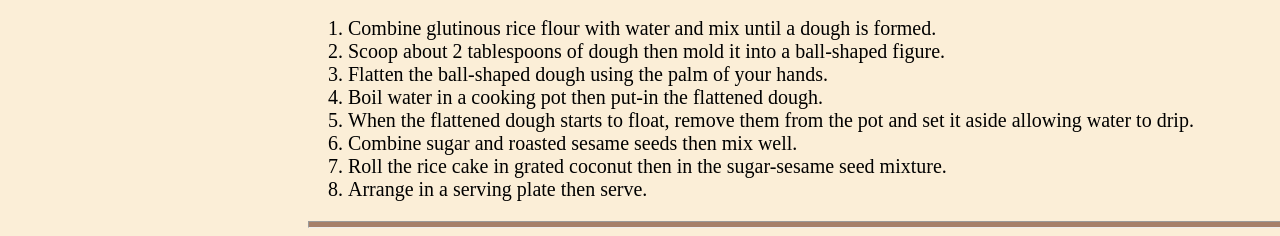
<file: Deli_Kakanin(Palitaw).html>
<!DOCTYPE html>
<html lang="en">

<head>
    <meta charset="UTF-8">
    <meta name="viewport" content="width=device-width, initial-scale=1">
    <link rel="icon" href="IMAGES/logo1.png" type="logo.jpg">
    <link rel="stylesheet" href="IMAGES/styles.css">
    <title>Sugboanon's Food Fantasy</title>
</head>


<body>
    <header class="logoandtitle">
        <a href="index.html"><img src="IMAGES/headerlogo.png" width="170" height="220" class="logo"></a>
        <h1 class="title"> Sugboanon's Food Fantasy </h1>
    </header>

    <a href="Delicacy_FinalProject.html">
        <h1 class="kakaninback"> KAKANIN </h1>
    </a>

    <div class="container">
        <div class="image6">
            <img src="IMAGES/palitaw.jpg" alt="palitaw sa cebu" width="450" height="300" class="foods">
            <h2>PALITAW</h2>
        </div>
        <div class="text">
            <h4>What is Palitaw? </h4>
            <p>
                <b>Palitaw</b> is a flattened oval cake made from malagkit rice paste, also used to make bilo-bilo for
                ginataan. The kakanin gets heated in water and scraped out when it reaches the surface. It then gets
                dusted with sugar and covered with shredded coconut.
            </p>


            <h4>What made Palitaw famous? </h4>
            <p>
                - Palitaw is a famous Filipino dessert or snack that is made from glutinous rice flour. The name
                "palitaw" is derived from the Filipino word "litaw," which means "to float," as the rice cakes rise to
                the surface when they are cooked in boiling water.
            </p>

        </div>
    </div>
    <div class="container">
        <div class="ingre5">

            <ul>
                <h3>INGREDIENTS</h3>
                <li>2 cups glutinous rice flour</li>
                </li>½ cup granulated sugar</li>
                <li>1 cup water</li>
                <li>1 cup water</li>
                <li>1 cup water</li>
                <li> ½ cup sesame seeds roasted</li>
                <li> 1 cup grated coconut</li>
            </ul>
        </div>
        <div class="steps">
            <h3>STEPS:</h3>
            <ol>
                <li>Combine glutinous rice flour with water and mix until a dough is formed. </li>
                <li> Scoop about 2 tablespoons of dough then mold it into a ball-shaped figure. </li>
                <li> Flatten the ball-shaped dough using the palm of your hands. </li>
                <li> Boil water in a cooking pot then put-in the flattened dough. </li>
                <li> When the flattened dough starts to float, remove them from the pot and set it aside allowing water
                    to drip. </li>
                <li> Combine sugar and roasted sesame seeds then mix well. </li>
                <li> Roll the rice cake in grated coconut then in the sugar-sesame seed mixture. </li>
                <li> Arrange in a serving plate then serve. </li>
            </ol>
        </div>
    </div>
    <hr>

</body>

</html>
</file>
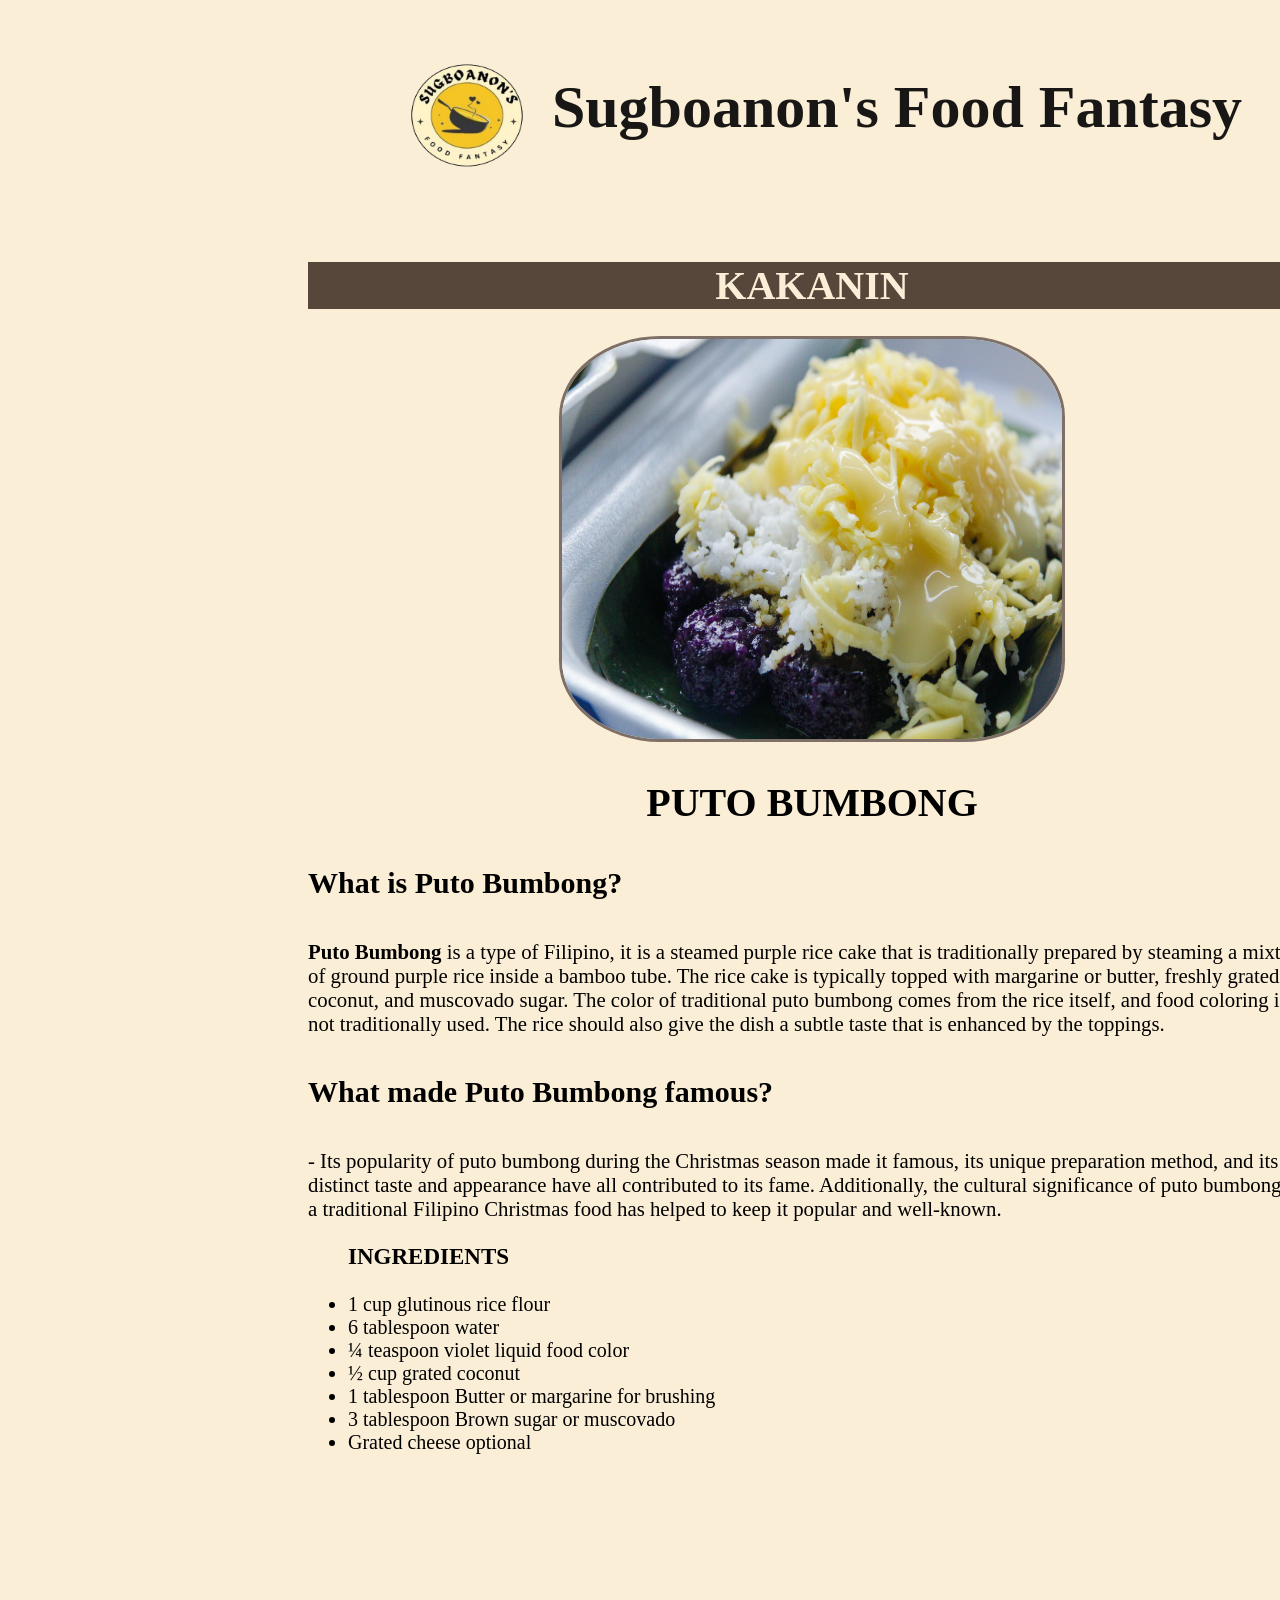
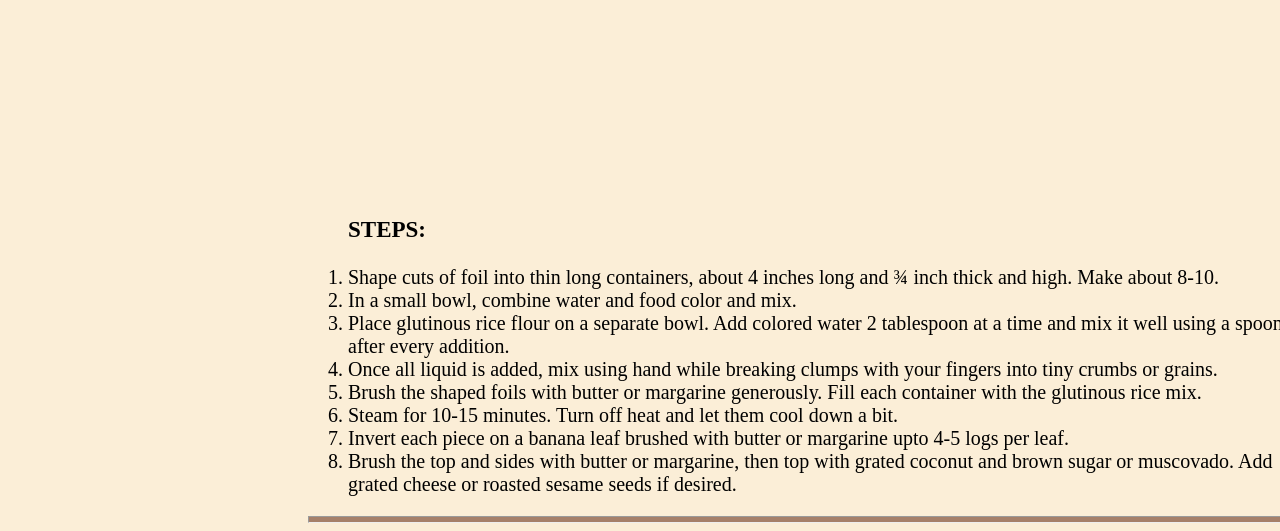
<file: Deli_Kakanin(PutoBumbong).html>
<!DOCTYPE html>
<html lang="en">

<head>
  <meta charset="UTF-8">
  <meta name="viewport" content="width=device-width, initial-scale=1">
  <link rel="icon" href="IMAGES/logo1.png" type="logo.jpg">
  <link rel="stylesheet" href="IMAGES/styles.css">
  <title>Sugboanon's Food Fantasy</title>
</head>


<body>
  <header class="logoandtitle">
    <a href="index.html"><img src="IMAGES/headerlogo.png" width="170" height="220" class="logo"></a>
    <h1 class="title"> Sugboanon's Food Fantasy </h1>
  </header>

  <a href="Delicacy_FinalProject.html">
    <h1 class="kakaninback"> KAKANIN </h1>
  </a>
  <div class="container">
    <div class="image6">
      <img src="IMAGES/putobumbong.jpg" alt="Puto Bumbong in Cebu" width="500" height="400" class="foods">

      <h2>PUTO BUMBONG</h2>
    </div>

    <div class="text">
      <h4>What is Puto Bumbong? </h4>
      <P><b>Puto Bumbong</b> is a type of Filipino, it is a steamed purple rice cake that is traditionally prepared by
        steaming a mixture of ground purple rice inside a bamboo tube.
        The rice cake is typically topped with margarine or butter, freshly grated coconut, and muscovado sugar. The
        color of traditional puto bumbong comes from the rice itself, and food coloring is not traditionally used. The
        rice should also give the dish a subtle taste that is enhanced by the toppings.
      </P>
      <h4>What made Puto Bumbong famous? </h4>
      <p>- Its popularity of puto bumbong during the Christmas season made it famous, its unique preparation method, and
        its distinct taste and appearance have all contributed to its fame. Additionally, the cultural significance of
        puto bumbong as a traditional Filipino Christmas food has helped to keep it popular and well-known.</p>
    </div>
  </div>
  
  <div class="container">
    <div class="ingre4">
      <ul>
        <h3> INGREDIENTS </h3>
        <li> 1 cup glutinous rice flour</li>
        <li>6 tablespoon water</li>
        <li>¼ teaspoon violet liquid food color</li>
        <li> ½ cup grated coconut</li>
        <li>1 tablespoon Butter or margarine for brushing</li>
        <li>3 tablespoon Brown sugar or muscovado</li>
        <li>Grated cheese optional</li>
      </ul>
    </div>

    <div class="steps">
      <ol>
        <h3>STEPS:</h3>
        <li>Shape cuts of foil into thin long containers, about 4 inches long and ¾ inch thick and high. Make about
          8-10.</li>
        <li>In a small bowl, combine water and food color and mix.</li>
        <li>Place glutinous rice flour on a separate bowl. Add colored water 2 tablespoon at a time and mix it well
          using a spoon after every addition.</li>
        <li>Once all liquid is added, mix using hand while breaking clumps with your fingers into tiny crumbs or grains.
        </li>
        <li>Brush the shaped foils with butter or margarine generously. Fill each container with the glutinous rice mix.
        </li>
        <li>Steam for 10-15 minutes. Turn off heat and let them cool down a bit.</li>
        <li>Invert each piece on a banana leaf brushed with butter or margarine upto 4-5 logs per leaf.</li>
        <li>Brush the top and sides with butter or margarine, then top with grated coconut and brown sugar or muscovado.
          Add grated cheese or roasted sesame seeds if desired.</li>
      </ol>
    </div>
  </div>

  <hr>


</body>

</html>
</file>
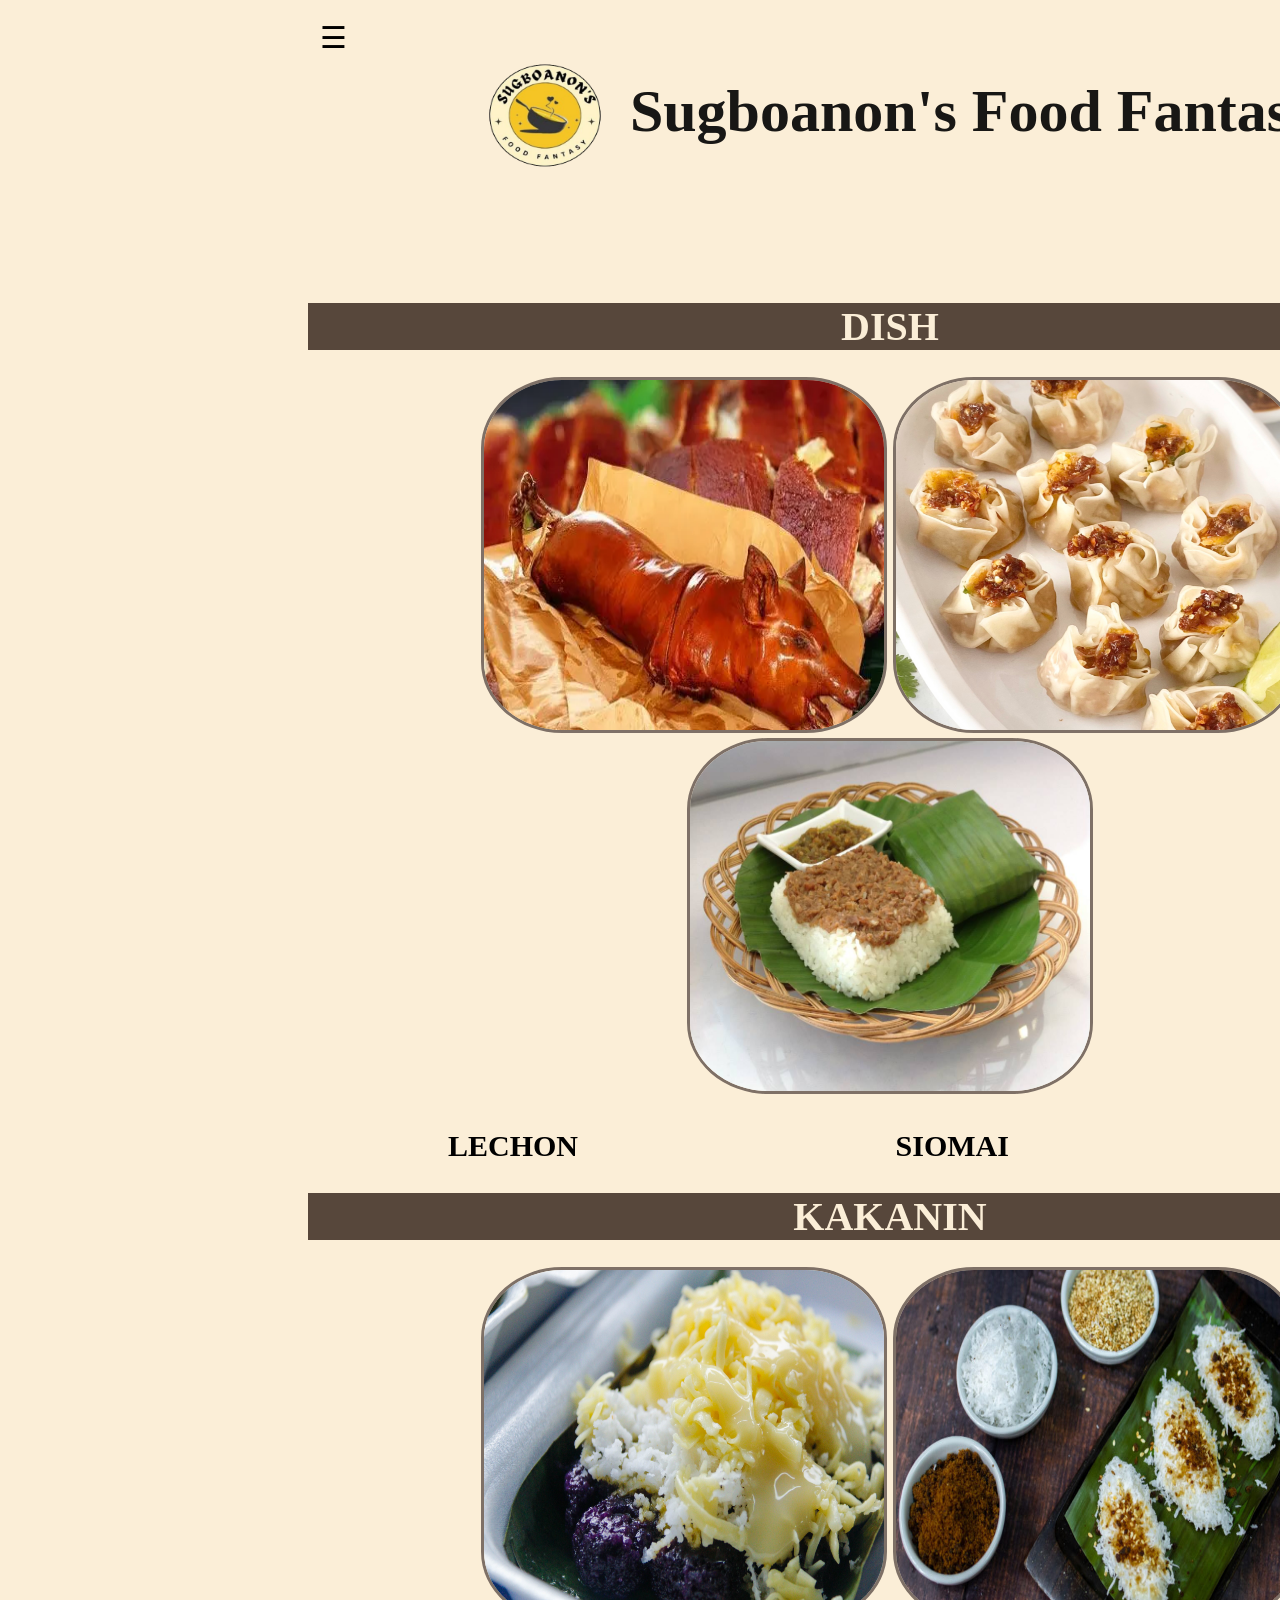
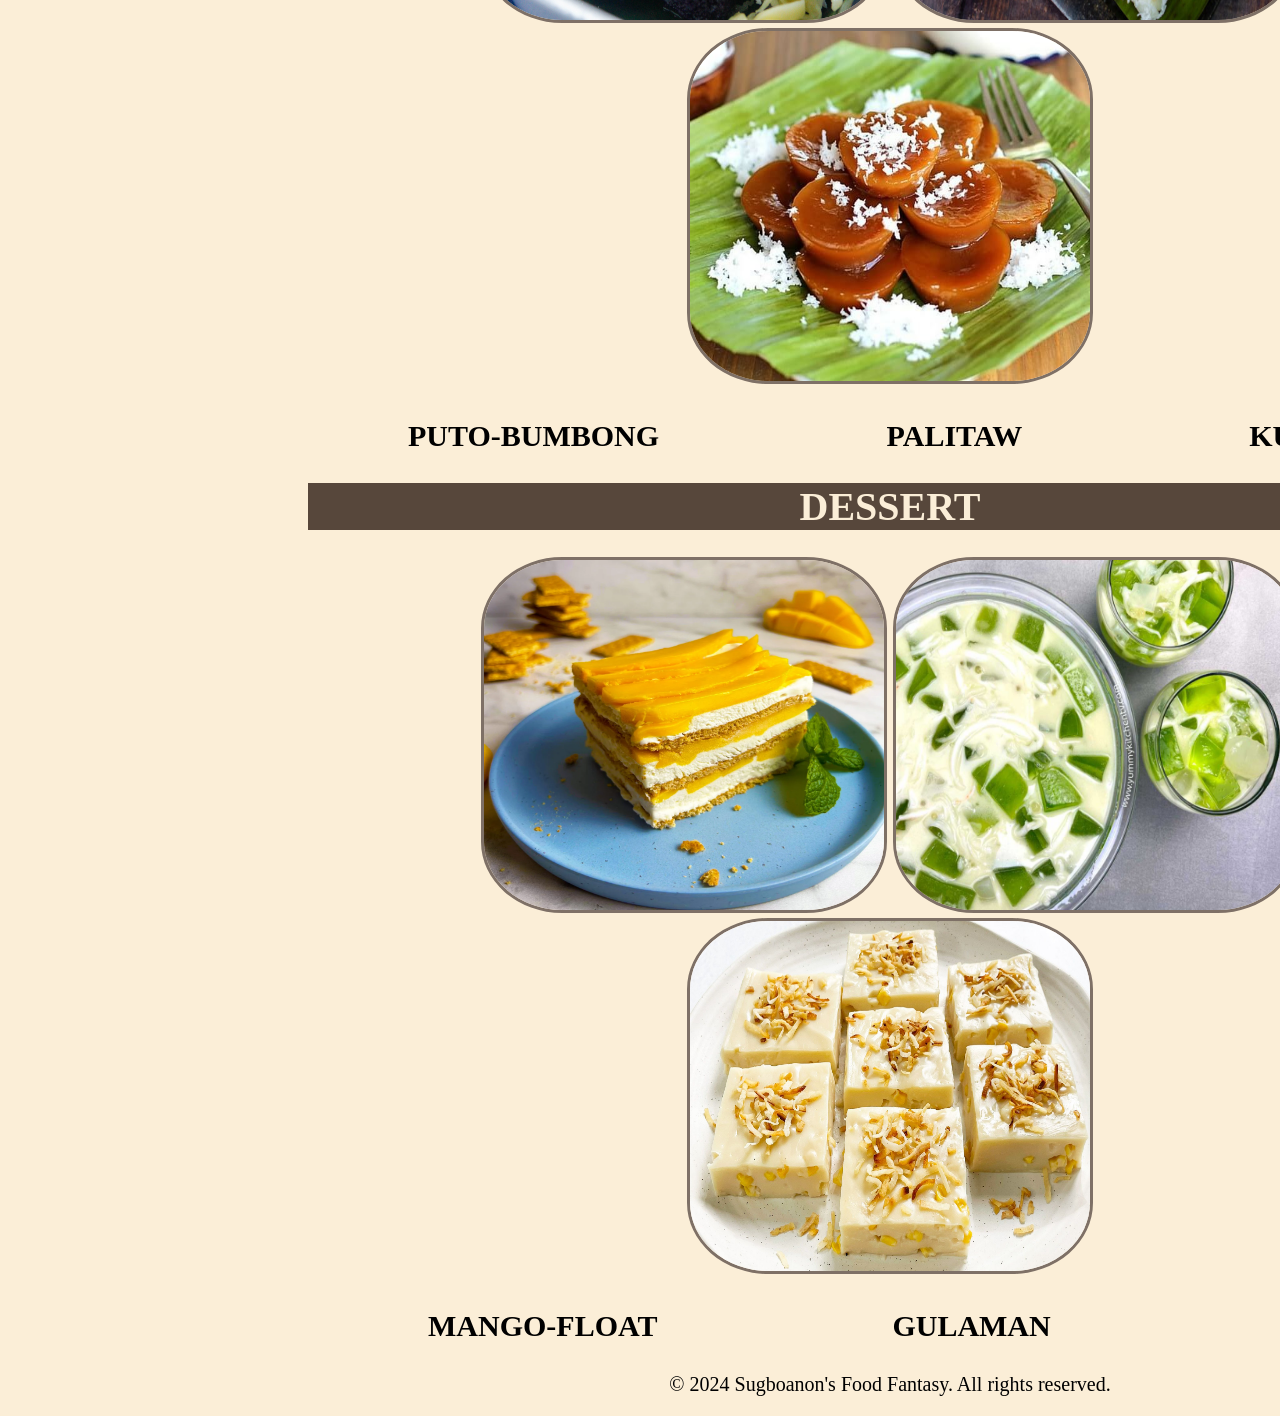
<file: Delicacy_FinalProject.html>
<!DOCTYPE html>
<html lang="en">

<head>
  <meta charset="UTF-8">
  <meta name="viewport" content="width=device-width, initial-scale=1">
  <link rel="icon" href="IMAGES/logo1.png" type="logo.jpg">
  <link rel="stylesheet" href="IMAGES/styles.css">
  <title>Sugboanon's Food Fantasy</title>
</head>

<body>

  <header class="logoandtitle">  
    <a href="index.html"><img src="IMAGES/headerlogo.png" width="170" height="220" class="logo"></a>
    <h1 class="title"> Sugboanon's Food Fantasy </h1>
  </header>
 
    <nav>
        <p>
            <div class="navarea" id="Navarea">
            <a href="javascript:void(0)" class="closebtn" onclick="closeNav()">&times;</a>
            <a href="Home_FinalProject.html">Home</a>  &nbsp;
            <a href="About_FinalProject.html">About Us</a>  &nbsp;
            <a href="Delicacy_FinalProject.html">Delicacies </a>  &nbsp;
            <a href="Recommendation_FinalProject.html">Recommendation </a>  &nbsp;
            <a href="Mission_FinalProject.html">Mission</a> 
            </div>
        </p>
    </nav>

        <main>
          <h1 class="dish">DISH</h1>
            <center>
             <p><a href="Deli_Dish(Lechon).html"> <img src="IMAGES/lechon" width="400" height="350" class="foods"></a>              
             <a href="Deli_Dish(Siomai).html"><img src="IMAGES/Siomaisatisa.jpg" width="400" height="350" class="foods"></a>
             <a href="Deli_Dish(Pater).html"><img src="IMAGES/pater.png" width="400" height="350" class="foods"> </a></p>
            </center>
         
            <p>
              <h3 class="word1">LECHON SIOMAI PATER</h3>
            </p>

           <h1 class="kakanin"> KAKANIN </h1>
            <center>
             <p><a href="Deli_Kakanin(PutoBumbong).html"><img src="IMAGES/putobumbong.jpg" width="400" height="350" class="foods"> </a>
             <a href="Deli_Kakanin(Palitaw).html"><img src="IMAGES/palitaw.jpg" width="400" height="350" class="foods"></a>
             <a href="Deli_Kakanin(Kutsinta).html"><img src="IMAGES/kutsinta.jpg" width="400" height="350" class="foods"></a> </p>
            </center>
         
            <p>
              <h3 class="word2">PUTO-BUMBONG PALITAW KUTSINTA</h3>
            </p>

          <h1 class="dessert"> DESSERT </h1>
            <center>
             <p><a href="Deli_Dessert(MangoFloat).html"><img src="IMAGES/mangofloat" width="400" height="350" class="foods"></a>
             <a href="Deli_Dessert(Gulaman).html"> <img src="IMAGES/gulaman.jpg" width="400" height="350" class="foods"> </a>
             <a href="Deli_Dessert(Maja).html"> <img src="IMAGES/maja.jpg" width="400" height="350" class="foods"> </a></p>
            </center>

         <p>
          <h3 class="word3">MANGO-FLOAT GULAMAN MAJA</h3>
         </p>

        <span style="font-size:30px;cursor:pointer" onclick="openNav()">&#9776;</span>

  </main>

        <footer>
            <p class="lastpart">&copy; 2024 Sugboanon's Food Fantasy. All rights reserved.</p>
        </footer>

          <script src="JS/nav_js.js"></script>

      </body>
      </html>
</file>
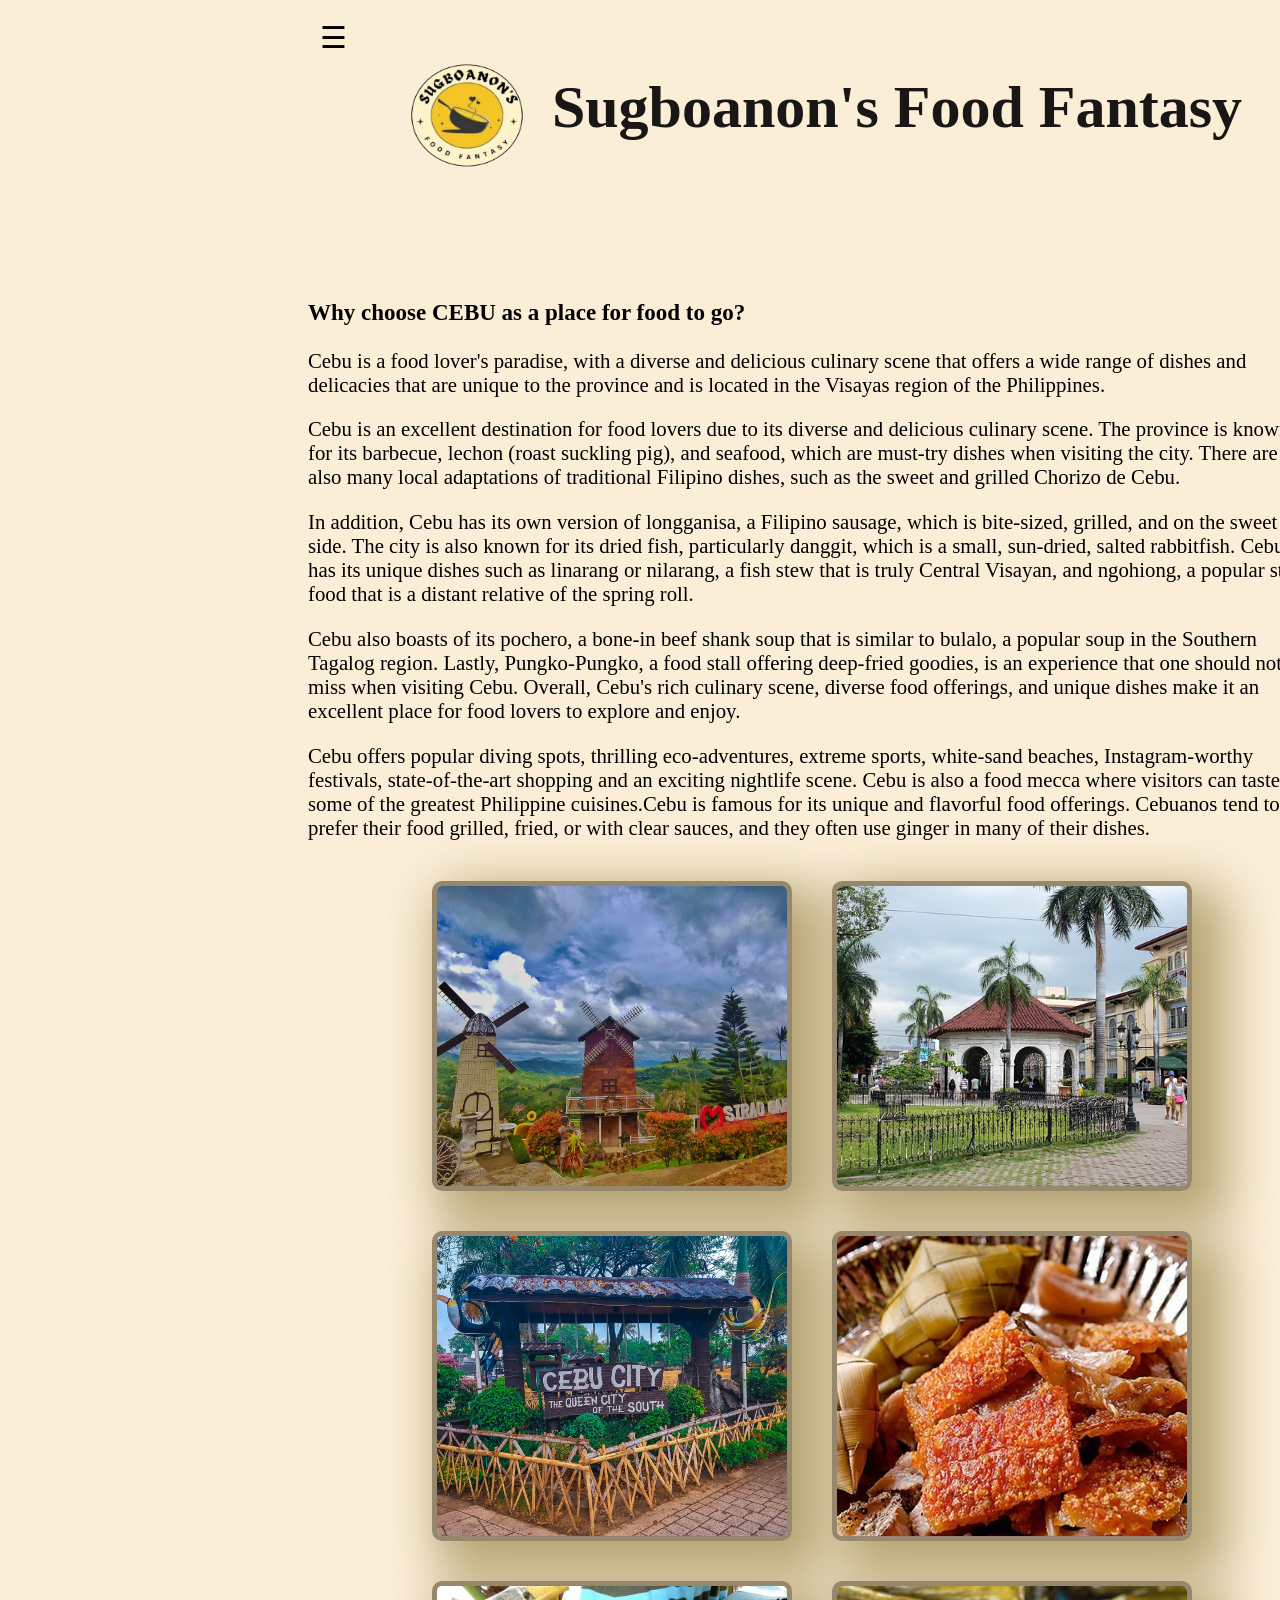
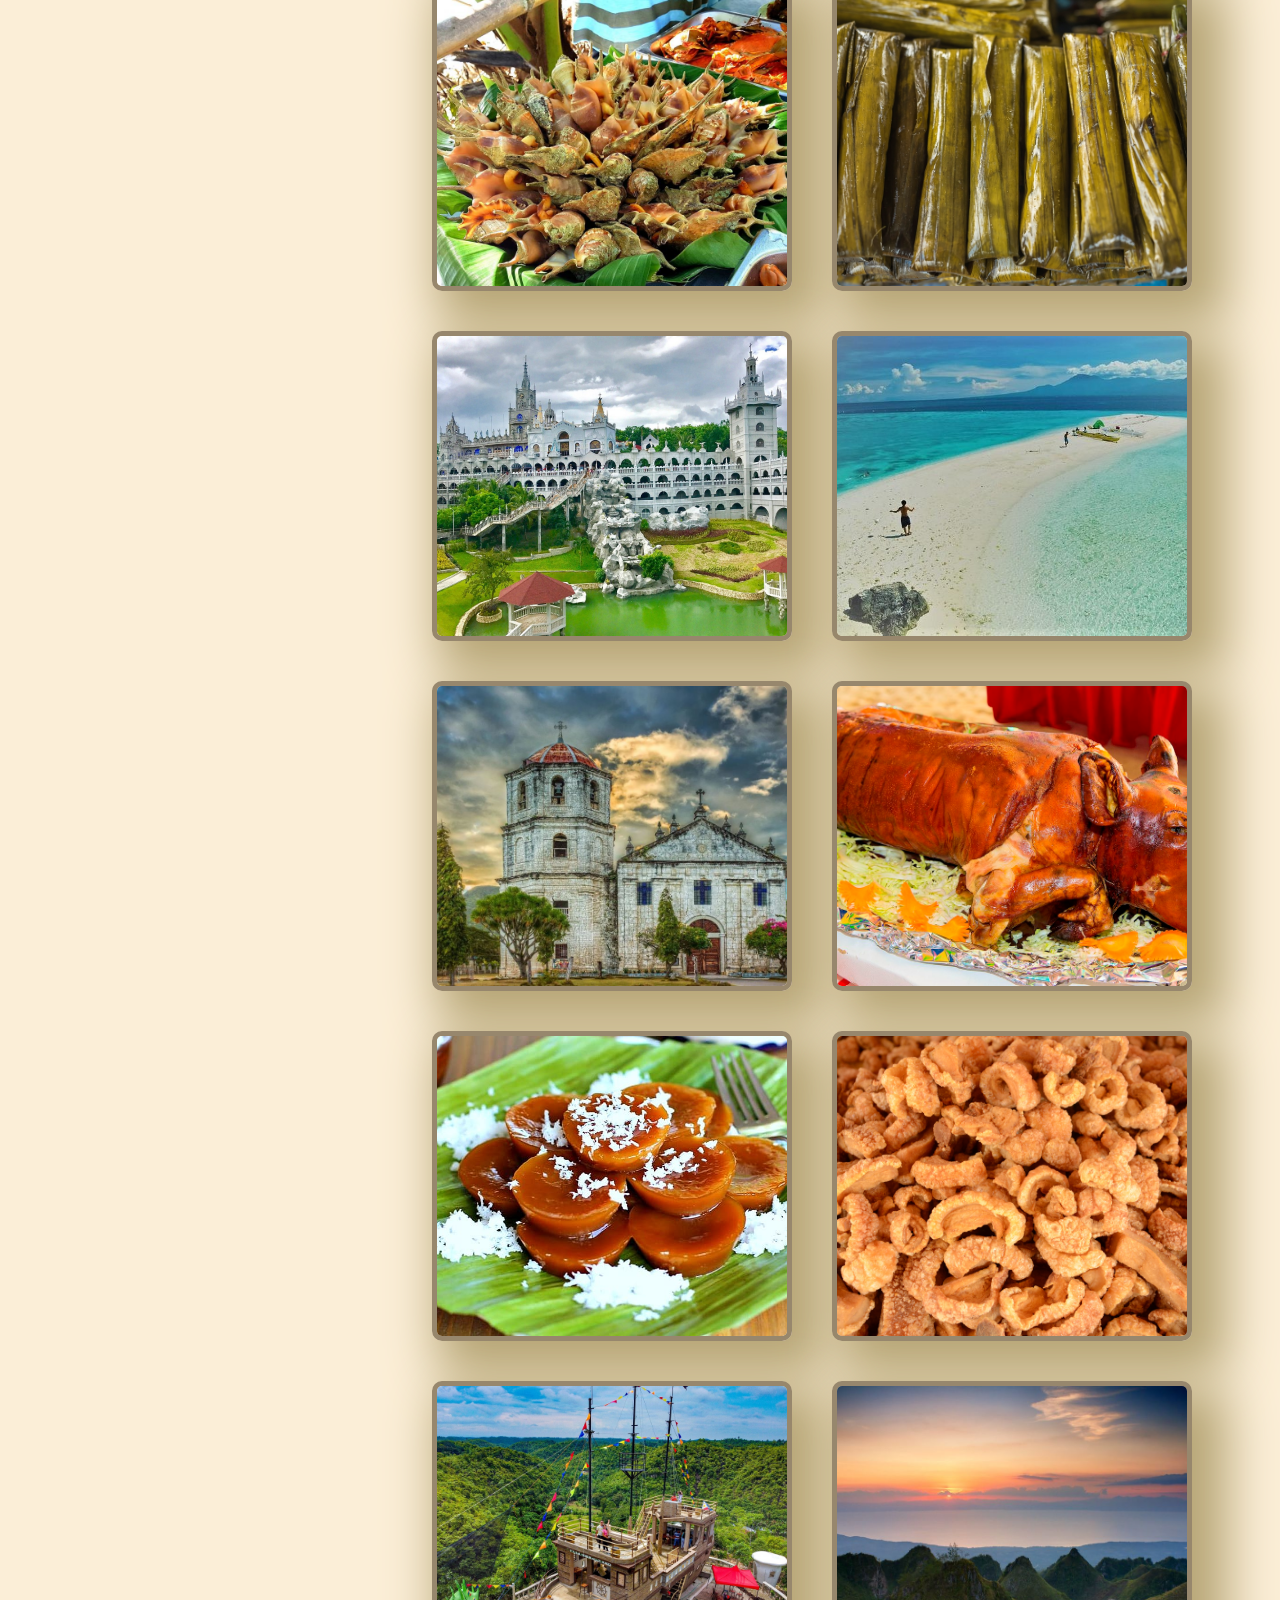
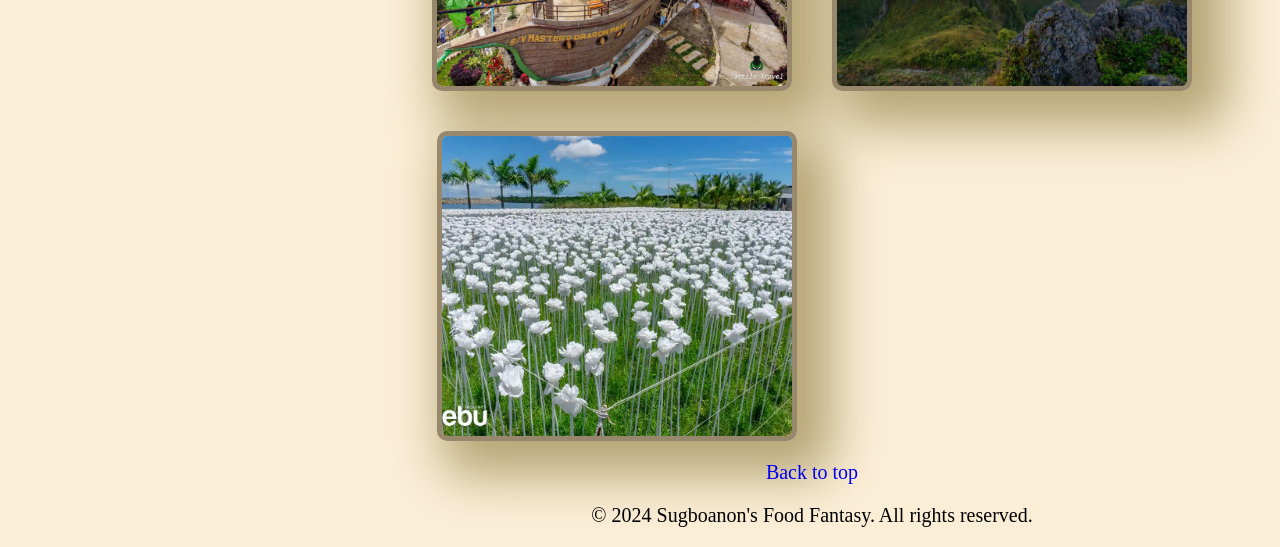
<file: Home_FinalProject.html>
<!DOCTYPE html>
<html lang="en">

<head>
  <meta charset="UTF-8">
  <meta name="viewport" content="width=device-width, initial-scale=1">
  <link rel="stylesheet" href="IMAGES/styles.css">
  <link rel="icon" href="IMAGES/logo1.png" type="logo.jpg">
  <title>Sugboanon's Food Fantasy</title>
</head>

<body>

  <header class="logoandtitle">  
    <a href="index.html"><img src="IMAGES/headerlogo.png" width="170" height="220" class="logo"></a>
    <h1 class="title"> Sugboanon's Food Fantasy </h1>
    </header>
    
    <nav>
    <p>
     <div class="navarea" id="Navarea">
        <a href="javascript:void(0)" class="closebtn" onclick="closeNav()">&times;</a>
        <a href="Home_FinalProject.html">Home</a>  &nbsp;
        <a href="About_FinalProject.html">About Us</a>  &nbsp;
        <a href="Delicacy_FinalProject.html">Delicacies </a>  &nbsp;
        <a href="Recommendation_FinalProject.html">Recommendation </a>  &nbsp;
        <a href="Mission_FinalProject.html">Mission</a> 
    </p>
    </nav>
    

<main>
    <h3>Why choose CEBU as a place for food to go? </h3>
    <p>Cebu is a food lover's paradise, with a diverse and delicious culinary scene that offers a wide range of dishes and delicacies that are unique to the province and is located in the Visayas region of the Philippines.</p>
    <p>Cebu is an excellent destination for food lovers due to its diverse and delicious culinary scene. The province is known for its barbecue, lechon (roast suckling pig), and seafood, which are must-try dishes when visiting the city. There are also many local adaptations of traditional Filipino dishes, such as the sweet and grilled Chorizo de Cebu.</p>
    <p>In addition, Cebu has its own version of longganisa, a Filipino sausage, which is bite-sized, grilled, and on the sweet side. The city is also known for its dried fish, particularly danggit, which is a small, sun-dried, salted rabbitfish.
       Cebu has its unique dishes such as linarang or nilarang, a fish stew that is truly Central Visayan, and ngohiong, a popular street food that is a distant relative of the spring roll.</p>
    <p>Cebu also boasts of its pochero, a bone-in beef shank soup that is similar to bulalo, a popular soup in the Southern Tagalog region. Lastly, Pungko-Pungko, a food stall offering deep-fried goodies, is an experience that one should not miss when visiting Cebu.
       Overall, Cebu's rich culinary scene, diverse food offerings, and unique dishes make it an excellent place for food lovers to explore and enjoy.</p>
    <p>Cebu offers popular diving spots, thrilling eco-adventures, extreme sports, white-sand beaches, Instagram-worthy festivals, state-of-the-art shopping and an exciting nightlife scene.
       Cebu is also a food mecca where visitors can taste some of the greatest Philippine cuisines.Cebu is famous for its unique and flavorful food offerings. Cebuanos tend to prefer their food grilled, fried, or with clear sauces, and they often use ginger in many of their dishes. </p>
     
       <div class="gallery">
         
         <img src="IMAGES/sirao.jpg">
         <img src="IMAGES/magellan-s-cross.jpg">
         <img src="IMAGES/plaza.jpg">
         <img src="IMAGES/food1.jpg">
         <img src="IMAGES/food2.jpg">
         <img src="IMAGES/food3.jpg">
         <img src="IMAGES/simala1.jpg">
         <img src="IMAGES/oslob.jpg">
         <img src="IMAGES/oslob-church-1024x678-1.jpg">
         <img src="IMAGES/food4.jpg">
         <img src="IMAGES/food5.jpg">
         <img src="IMAGES/food6.jpg">
         <img src="IMAGES/masterdragonpeak.jpg">
         <img src="IMAGES/osmenapeak.jpg">
         <img src="IMAGES/10000roses">
         
       </div>

       <span style="font-size:30px;cursor:pointer" onclick="openNav()">&#9776;</span>
       
</main>

   <div class="toparea">
      <a href="#top">Back to top</a>
   </div>

<footer>
  <p class="lastpart">&copy; 2024 Sugboanon's Food Fantasy. All rights reserved.</p>
</footer>

<script src="JS/nav_js.js"></script>

</body>
</html>
</file>
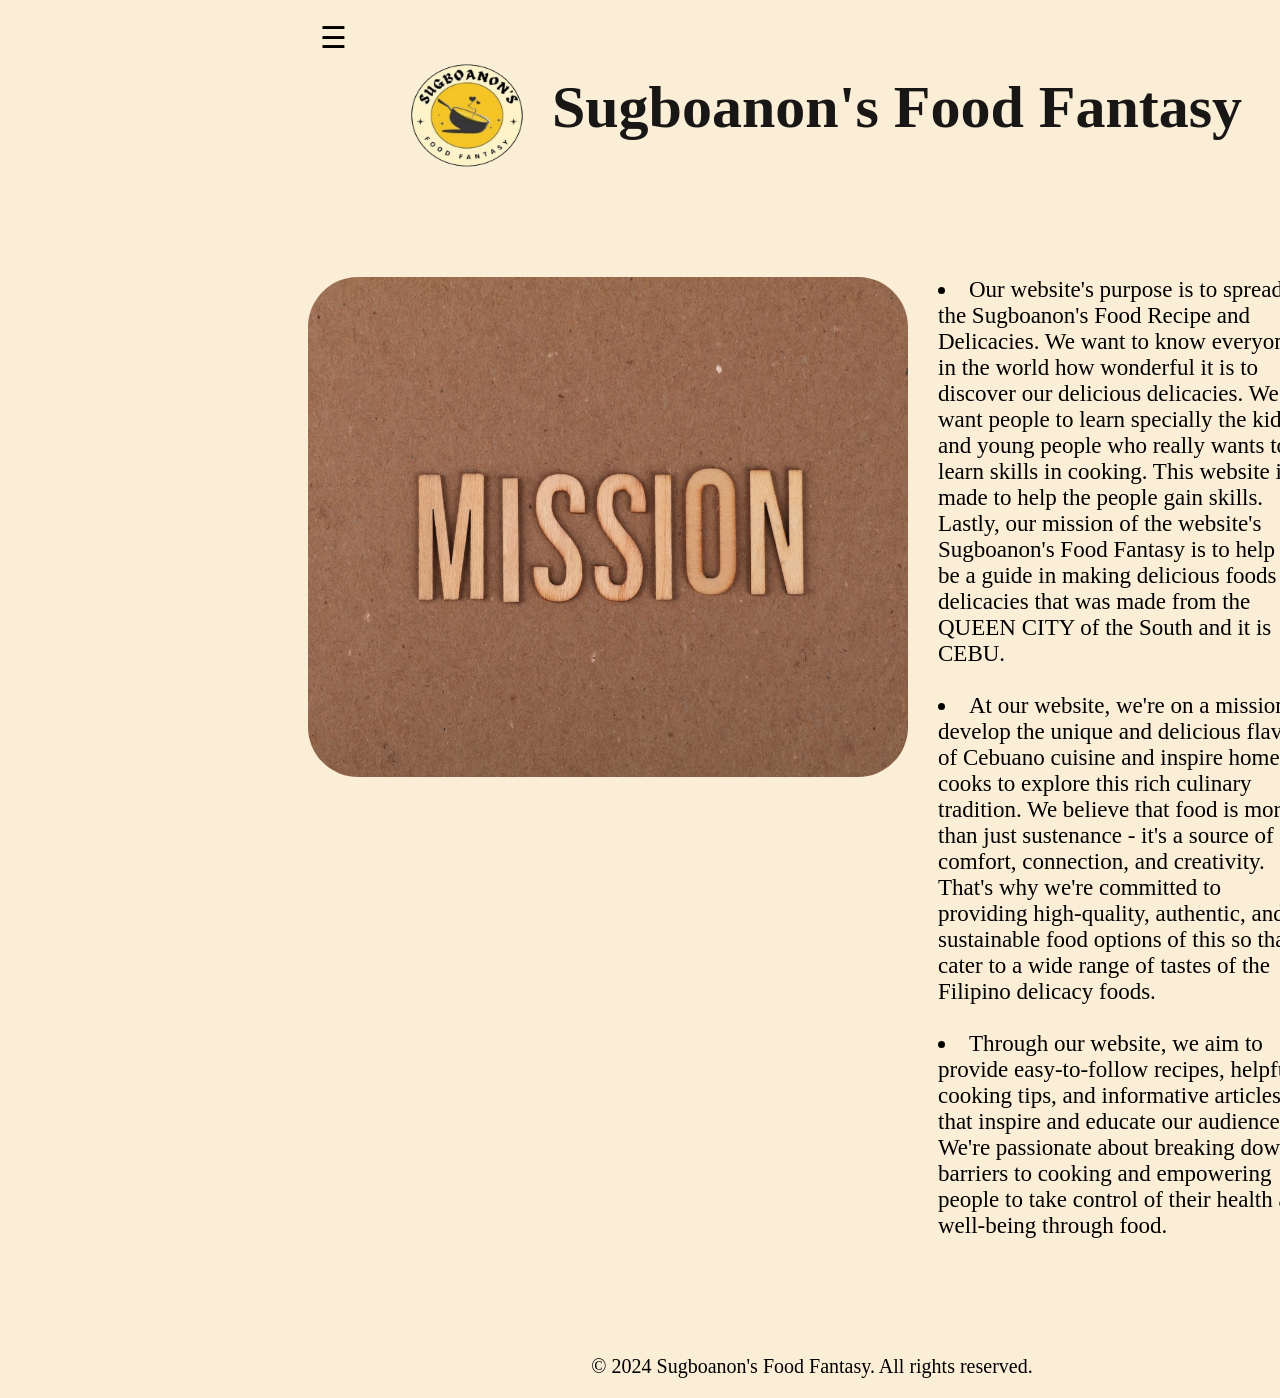
<file: Mission_FinalProject.html>
<!DOCTYPE html>
<html lang="en">

<head>
  <meta charset="UTF-8">
  <meta name="viewport" content="width=device-width, initial-scale=1">
  <link rel="icon" href="IMAGES/logo1.png" type="logo.jpg">
  <link rel="stylesheet" href="IMAGES/styles.css">  
  <title>Sugboanon's Food Fantasy</title>
</head>

<body>

  <header class="logoandtitle">  
    <a href="index.html"><img src="IMAGES/headerlogo.png" width="170" height="220" class="logo"></a>
    <h1 class="title"> Sugboanon's Food Fantasy </h1>
  </header>
 
    <nav>
        <p>
            <div class="navarea" id="Navarea">
            <a href="javascript:void(0)" class="closebtn" onclick="closeNav()">&times;</a>
            <a href="Home_FinalProject.html">Home</a>  &nbsp;
            <a href="About_FinalProject.html">About Us</a>  &nbsp;
            <a href="Delicacy_FinalProject.html">Delicacies </a>  &nbsp;
            <a href="Recommendation_FinalProject.html">Recommendation </a>  &nbsp;
            <a href="Mission_FinalProject.html">Mission</a> 
            </div>
        </p>
    </nav>


<main>
  <div class="mission">
  <div>
  <center>
  <img src="IMAGES/missionpic.jpg" alt="mission image" class="missionpic" width="600" height="500">
  </center>
 </div>
 <div class="missiondefinition">
  <li>Our website's purpose is to spread the Sugboanon's Food Recipe and Delicacies. We want to know everyone in the world how wonderful it is to discover our delicious delicacies. 
    We want people to learn specially the kids and young people who really wants to learn skills in cooking. This website is made to help the people gain skills. Lastly, our mission  
    of the website's Sugboanon's Food Fantasy is to help and be a guide in making delicious foods and delicacies that was made from the QUEEN CITY of the South and it is CEBU.</li>
   <br>
  <li>At our website, we're on a mission to develop the unique and delicious flavors of Cebuano cuisine and inspire home cooks to explore this rich culinary tradition. We believe that food is more than just sustenance - it's a source of comfort, connection, and creativity. That's why we're committed to providing high-quality, authentic, and sustainable food options of this so that cater to a wide range of tastes of the Filipino delicacy foods.</li>
  <br>
  <li>Through our website, we aim to provide easy-to-follow recipes, helpful cooking tips, and informative articles that inspire and educate our audience. We're passionate about breaking down barriers to cooking and empowering people to take control of their health and well-being through food.</li>
  <br>
 </ul>
</div>
</div>

<span style="font-size:30px;cursor:pointer" onclick="openNav()">&#9776;</span>

  </main>

  <footer>
    <p class="lastpartinmission">&copy; 2024 Sugboanon's Food Fantasy. All rights reserved.</p>
  </footer>

  <script src="JS/nav_js.js"></script>
  
</body>
</html>
</file>
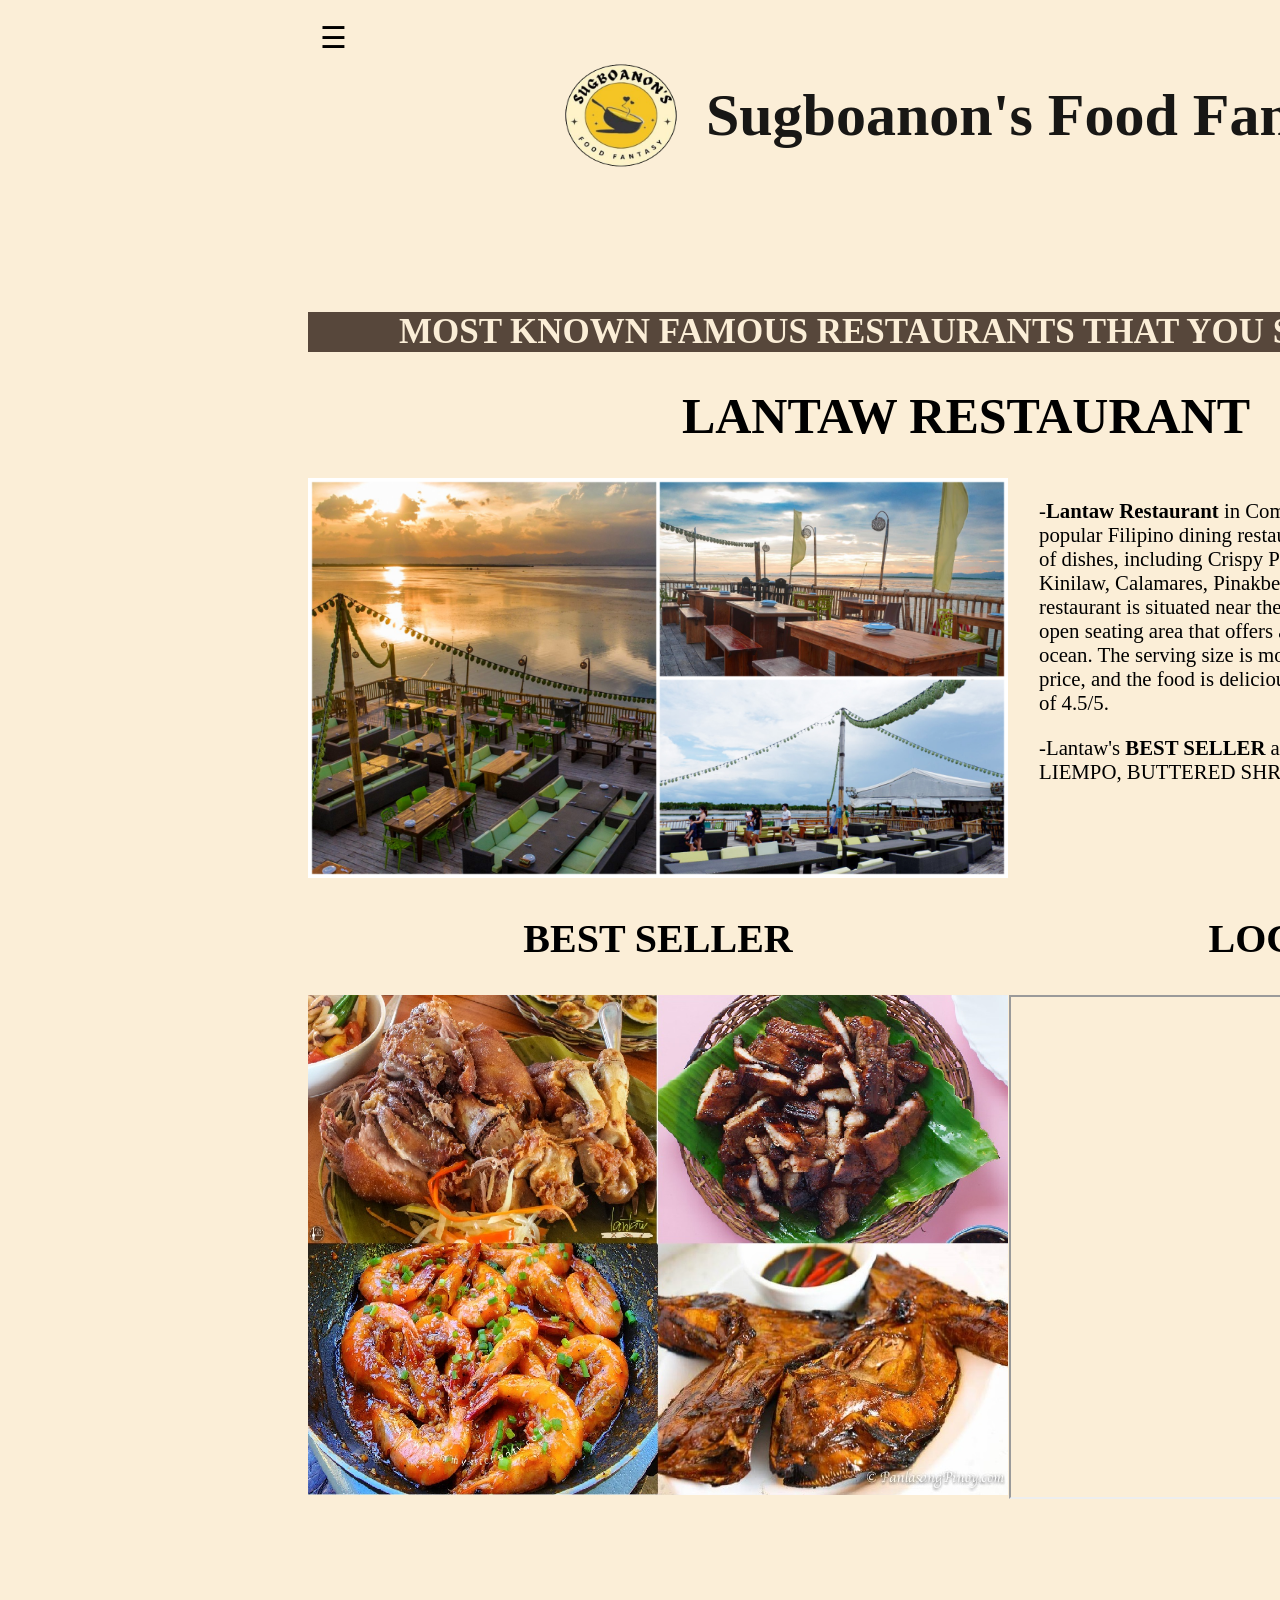
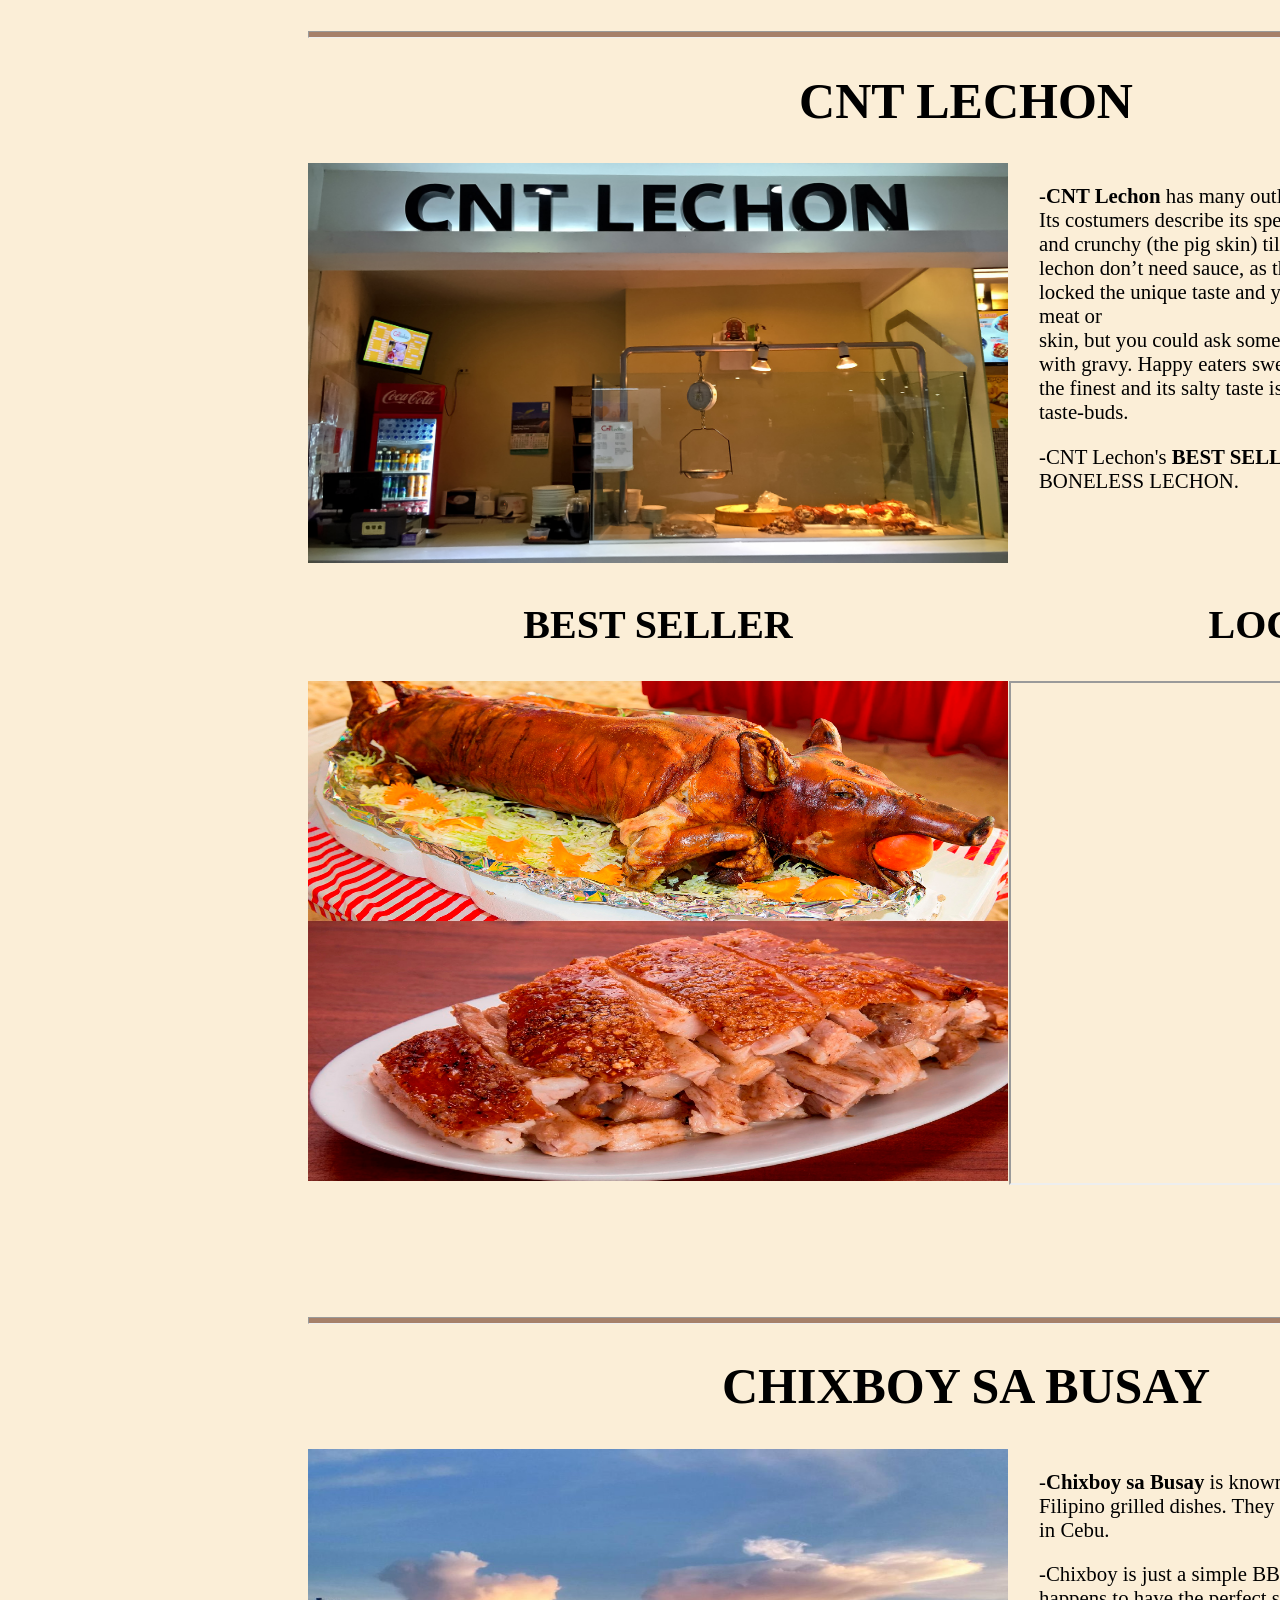
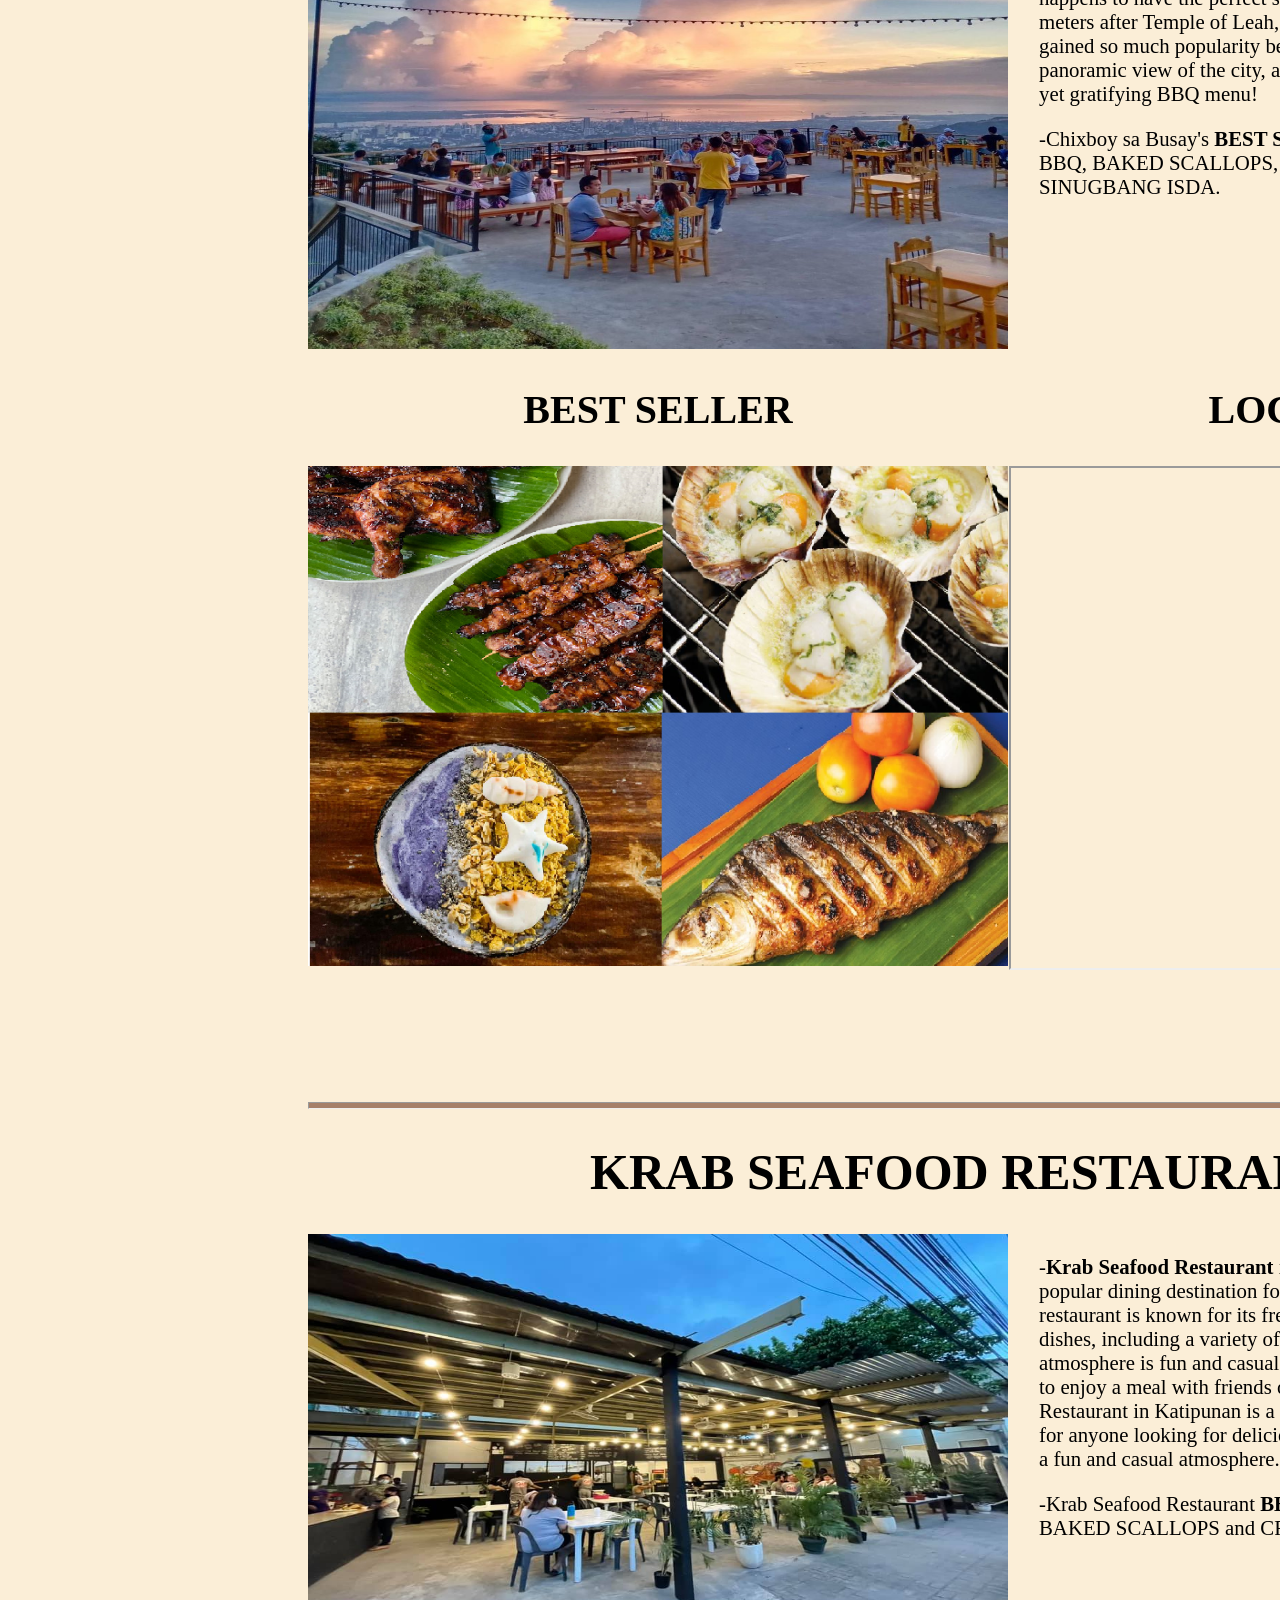
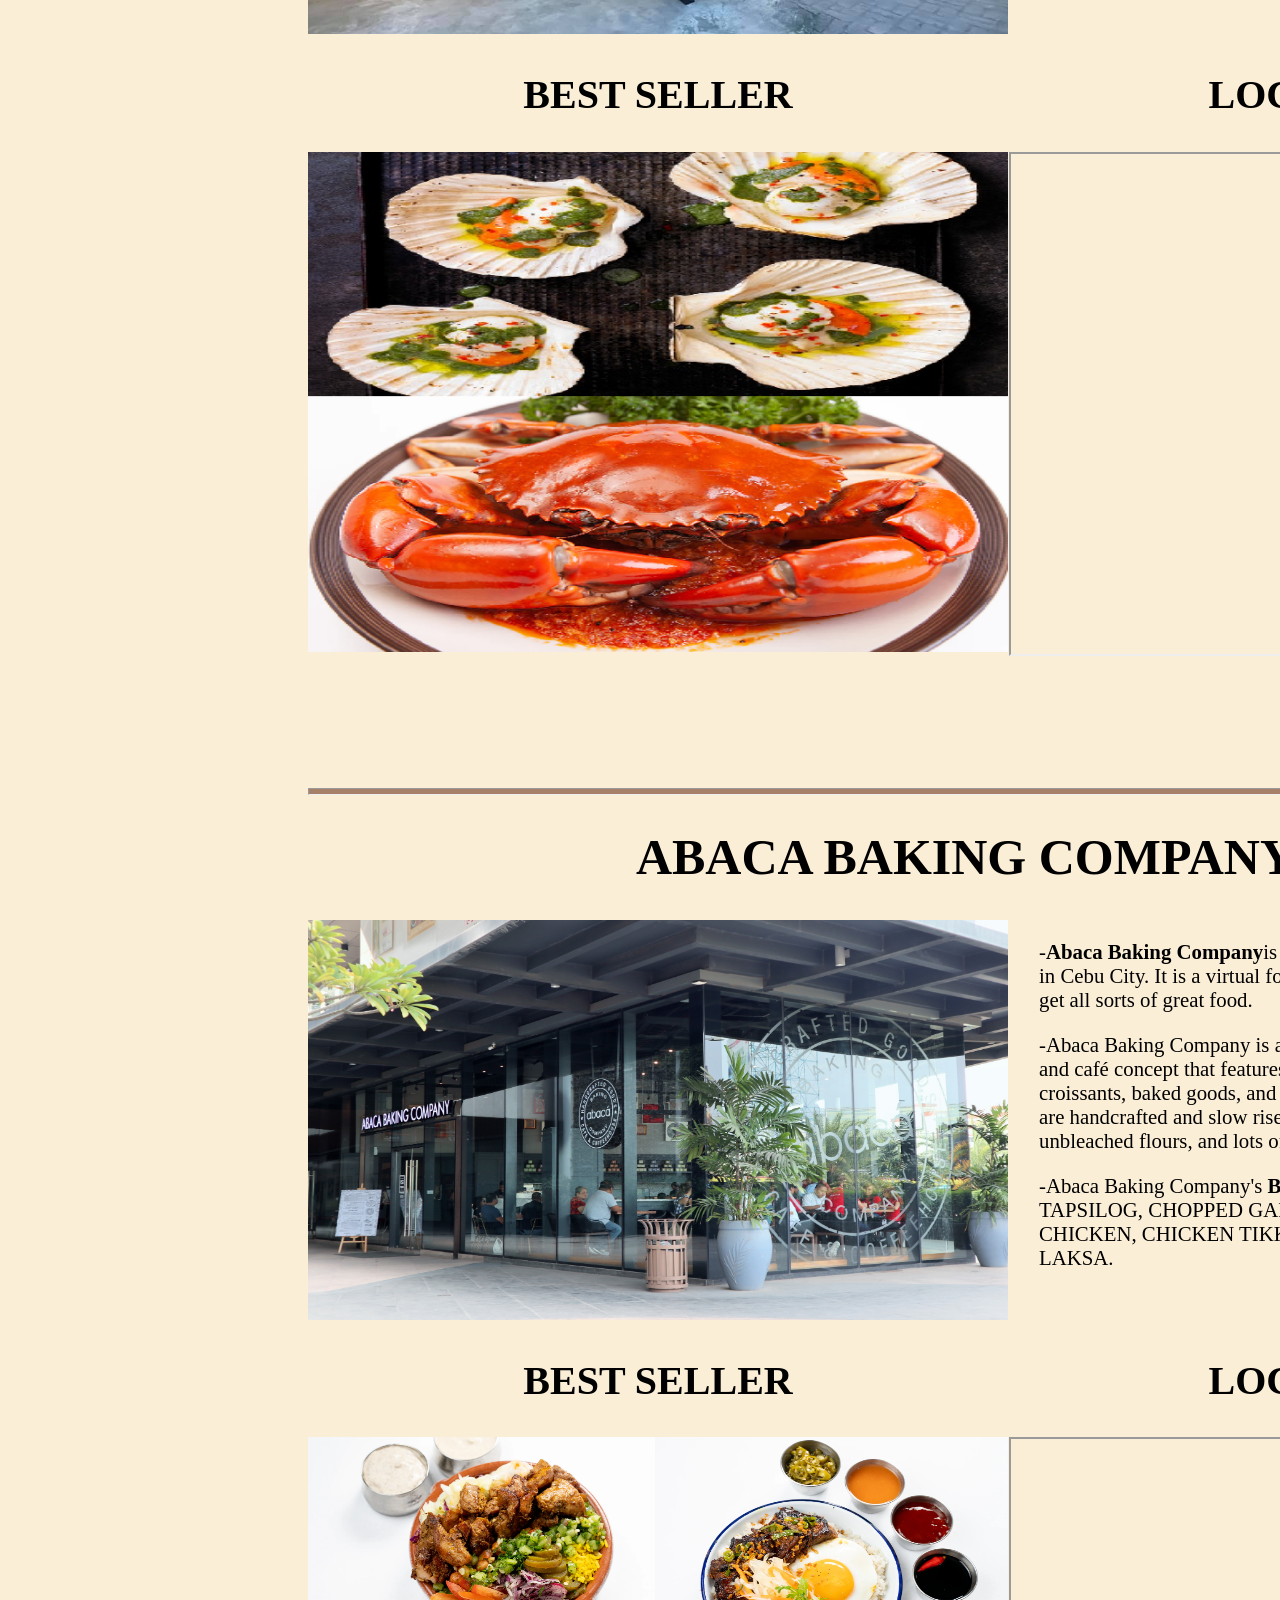
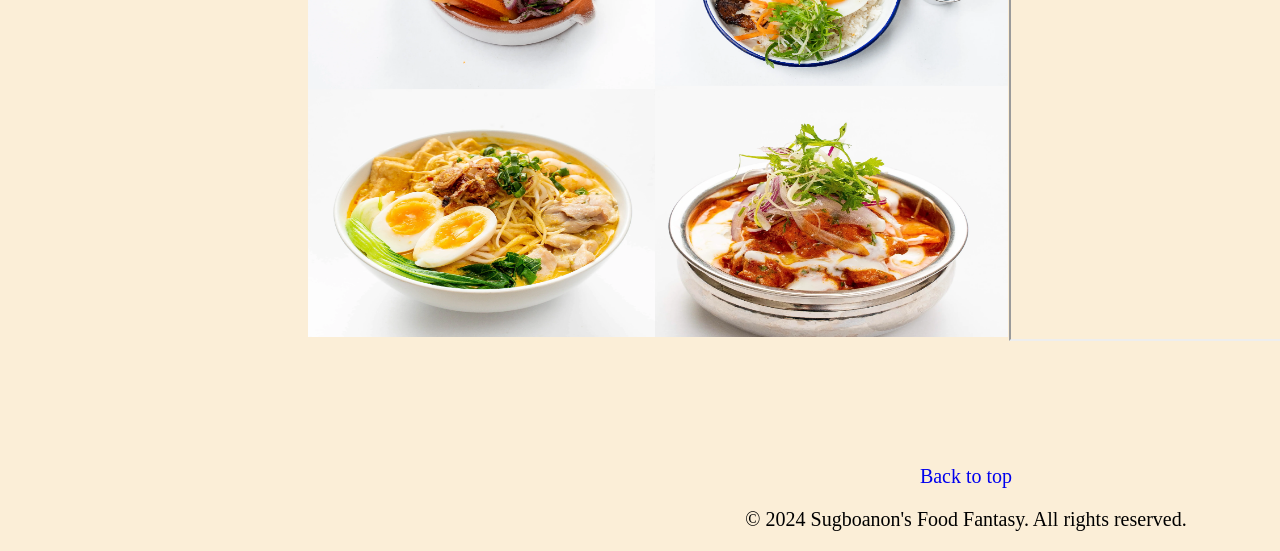
<file: Recommendation_FinalProject.html>
<!DOCTYPE html>
<html lang="en">

<head>
  <meta charset="UTF-8">
  <meta name="viewport" content="width=device-width, initial-scale=1">
  <link rel="icon" href="IMAGES/logo1.png" type="logo.jpg">
  <link rel="stylesheet" href="IMAGES/styles.css">
  <title>Sugboanon's Food Fantasy</title>
</head>

<body>
  <header class="logoandtitle">  
    <a href="index.html"><img src="IMAGES/headerlogo.png" width="170" height="220" class="logo"></a>
    <h1 class="title"> Sugboanon's Food Fantasy </h1>
  </header>
 
    <nav>
        <p>
            <div class="navarea" id="Navarea">
            <a href="javascript:void(0)" class="closebtn" onclick="closeNav()">&times;</a>
            <a href="Home_FinalProject.html">Home</a>  &nbsp;
            <a href="About_FinalProject.html">About Us</a>  &nbsp;
            <a href="Delicacy_FinalProject.html">Delicacies </a>  &nbsp;
            <a href="Recommendation_FinalProject.html">Recommendation </a>  &nbsp;
            <a href="Mission_FinalProject.html">Mission</a> 
            </div>
        </p>
    </nav>

   <main>
      <h3 class="place">MOST KNOWN FAMOUS RESTAURANTS THAT YOU SHOULD VISIT: </h3>
        
      <center>
        <h1 class="h1">LANTAW RESTAURANT</h1>
      </center>

    <div class="container1">

       <div class="pic">           
       <img src="IMAGES/lantaw.jpg" width="700" height="400" alt="lantaw cebu" class="places"> 
       </div>

       <div class="text1">
       <p>-<b>Lantaw Restaurant </b> in Compostela, Cebu is a popular Filipino dining restaurant that offers a variety of dishes, including Crispy Pata,
         Tinola Manok, Kinilaw, Calamares, Pinakbet, and Buko pie. The restaurant is situated near the sea and has a 2-story open seating area
        that offers a cool breeze from the ocean. The serving size is mostly just right for its price, and the food is delicious with an average rating of 4.5/5. </p>
       <p>-Lantaw's <b>BEST SELLER</b> are CRISPY PATA, LIEMPO, BUTTERED SHRIMP, TUNA PANGA.</p>
       </div>

    </div>

  <div class="container1"> 
    <div class="addtext">
    <h2>BEST SELLER</h2>  
    <img src="IMAGES/lantawfood1.png" alt="delicious pata" width="700" height="500" class="places">
    </div>
    
    <div class="loc" >
    <h2>LOCATION</h2>
    <iframe src="https://www.google.com/maps/embed?pb=!1m18!1m12!1m3!1d3926.0693505088234!2d123.93053767590206!3d10.25599066857577!2m3!1f0!2f0!3f0!3m2!1i1024!2i768!4f13.1!3m3!1m2!1s0x33a99a5573551af9%3A0x4e10f1d5c7041b6a!2sLantaw%20Floating%20Native%20Restaurant%20-%20Cordova!5e0!3m2!1sfil!2sph!4v1713319958735!5m2!1sfil!2sph" width="610" height="500" ></iframe>
    </div>
  </div>
 
    <hr>
 
    <center>
      <h1 class="h1">CNT LECHON</h1>
    </center>

    <div class="container1">
      <div class="pic">
      <img src="IMAGES/cnt.jpg" width="700" height="400" alt="cntlechon" class="places"> 
      </div>
      <div class="text1">

      <p> -<b>CNT Lechon</b> has many outlets spread across Cebu. Its costumers describe its specialty lechon as yummy and crunchy (the pig skin) till the last bite.
      The lechon don’t need sauce, as the way it was roasted locked the unique taste and you don’t have to dip the meat or <br> skin, but you could ask some if you prefer to eat it with gravy.
      Happy eaters swear the CnT Lechon as the finest and its salty taste is just enough for their taste-buds.</p>
      <p> -CNT Lechon's <b>BEST SELLER</b> are LECHON and  BONELESS LECHON. </p>
      </div>
   </div>

   <div class="container1">
     <div class="addtext">
     <h2>BEST SELLER</h2>
     <img src="IMAGES/ok.jpg" alt="delicious foodss" width="700" height="500" class="places">
     </div>

     <div class="loc">
     <h2>LOCATION</h2>
     <iframe src="https://www.google.com/maps/embed?pb=!1m18!1m12!1m3!1d31401.572141190627!2d123.84456197431639!3d10.326152399999998!2m3!1f0!2f0!3f0!3m2!1i1024!2i768!4f13.1!3m3!1m2!1s0x33a9996ddc391bfb%3A0xdbd469bdf299cc16!2sCNT%20Lechon%20-%20SM%20Cebu%20Across!5e0!3m2!1sen!2sph!4v1713513080263!5m2!1sen!2sph" width="610" height="500" ></iframe>
     </div>
   </div>

  <hr>

  <center>
    <h1 class="h1">CHIXBOY SA BUSAY</h1>
  </center> 

  <div class="container1">
    <div class="pic">
    <img src="IMAGES/chixboy.jpg" width="700" height="500" alt="chixboy sa busay" class="places">
    </div>

    <div class="text1">
    <p> -<b>Chixboy sa Busay</b> is known for their very delicious Filipino grilled dishes. They offer the best bbq here in Cebu.</p>
    <p>-Chixboy is just a simple BBQ food truck, who happens to have the perfect spot in Busay.
    Just a few meters after Temple of Leah, this new restaurant has gained so much popularity because of its amazing panoramic 
    view of the city, and its very affordable yet gratifying BBQ menu! </p>
    <p>-Chixboy sa Busay's <b>BEST SELLER</b> are GRILLED BBQ, BAKED SCALLOPS, HALO-HALO and SINUGBANG ISDA.</p>
    </div>
  </div>

<div class="container1">
   <div class="addtext">
   <h2>BEST SELLER</h2>
   <img src="IMAGES/chixboyfood.png" alt="delicious foodss" width="700" height="500" class="places">
   </div>
   
   <div class="loc">
   <h2>LOCATION</h2>
   <iframe src="https://www.google.com/maps/embed?pb=!1m18!1m12!1m3!1d3924.6819891335626!2d123.87033167586577!3d10.367292166605337!2m3!1f0!2f0!3f0!3m2!1i1024!2i768!4f13.1!3m3!1m2!1s0x33a99fcbeb9b9c7d%3A0x17c968e7d5c85d36!2sChixboy!5e0!3m2!1sen!2sph!4v1713513447206!5m2!1sen!2sph" width="610" height="500" ></iframe>
   </div>
</div>

<hr>

<center>
  <h1 class="h1">KRAB SEAFOOD RESTAURANT</h1>
</center>

  <div class="container1">  
    <div class="pic">
    <img src="IMAGES/krab.jpg" width="700" height="400" alt="krab seafood" class="places"> 
    </div>

    <div class="text1">
    <p>-<b>Krab Seafood Restaurant</b> in Katipunan is a popular dining destination for seafood lovers. The restaurant is
     known for its fresh and flavorful seafood dishes, including a variety of crab options. The atmosphere is fun 
     and casual, making it a great place to enjoy a meal with friends or family. Krab Seafood Restaurant in Katipunan is a
     must-visit destination for anyone looking for delicious and fresh seafood in a fun and casual atmosphere.</p>
    <p>-Krab Seafood Restaurant <b>BEST SELLER</b> are BAKED SCALLOPS and CRABS.</p>
    </div>
  </div>

<div class="container1"> 
   <div class="addtext">
   <h2>BEST SELLER</h2>
   <img src="IMAGES/seafood.png" alt="delicious seafood" width="700" height="500" class="places">
   </div>

   <div class="loc" >
   <h2>LOCATION</h2>
   <iframe src="https://www.google.com/maps/embed?pb=!1m18!1m12!1m3!1d3925.5097010615777!2d123.86989517590253!3d10.301031867780697!2m3!1f0!2f0!3f0!3m2!1i1024!2i768!4f13.1!3m3!1m2!1s0x33a99fb093799f5d%3A0xcb19793de5e8792e!2sKRAB%20Seafood%20Restaurant!5e0!3m2!1sfil!2sph!4v1713596916156!5m2!1sfil!2sph" width="610" height="500"></iframe>
   </div>
</div>

<hr>

<center>
  <h1 class="h1">ABACA BAKING COMPANY</h1>
</center>
  <div class="container1">  
     <div class="pic">
     <img src="IMAGES/abaca.jpg" width="700" height="400" alt="delicious abaca baking" class="places"> 
     </div>

     <div class="text1">
     <p>-<b>Abaca Baking Company</b>is the largest branch chain in Cebu City. It is a virtual food hall where you can get all sorts of great food. </p>
     <p>-Abaca Baking Company is a from-scratch bakery and café concept that features the finest all butter
      croissants, baked goods, and pastries. Their breads are handcrafted and slow rise with their own starters,
      unbleached flours, and lots of love. </p>
     <p>-Abaca Baking Company's <b>BEST SELLER</b> are TAPSILOG, CHOPPED GARLIC YOGHURT CHICKEN, CHICKEN TIKKA MASALA and LAKSA.</p>
     </div>
  </div>

<div class="container1"> 
    <div class="addtext">
    <h2>BEST SELLER</h2>
    <img src="IMAGES/abacafood1.png" alt="bakes delicious" width="700" height="500" class="places">
    </div>

    <div class="loc" >
    <h2>LOCATION</h2>
    <iframe src="https://www.google.com/maps/embed?pb=!1m18!1m12!1m3!1d3925.1604191123724!2d123.90335407387948!3d10.329043989793831!2m3!1f0!2f0!3f0!3m2!1i1024!2i768!4f13.1!3m3!1m2!1s0x33a9992186bf3f4b%3A0xf8664e99ea14de95!2sAbaca%20Baking%20Company!5e0!3m2!1sen!2sph!4v1713778794064!5m2!1sen!2sph" width="610" height="500"></iframe>
    </div>
    </div>
    
  <span style="font-size:30px;cursor:pointer" onclick="openNav()">&#9776;</span>

  </main>

  <div class="toparea">
   <a href="#top">Back to top</a>
  </div>

  <footer class="footer"> 
     <p class="lastpart">&copy; 2024 Sugboanon's Food Fantasy. All rights reserved.</p>
  </footer>

  <script src="JS/nav_js.js"></script>

   </body>
   </html>
</file>
<file: IMAGES/styles.css>
/*For all Files*/
:root {
  position: absolute;
}

html {
  background-color: #FBEED7;
  margin-top: 0 auto;
  margin-bottom: 50px;
  margin-left: 300px;
  margin-right: 300px;
  justify-content: center;
  align-items: center;
  min-width: 1024px;
}

/*title with the logo*/
.logoandtitle {
  display: flex;
  justify-content: center;
}

.title {
  color: #181715;
  font-size: 60px;
  text-align: center;
  padding-top: 2.5%;
}

.logo:hover {
  transform: scale(1.1);
}

/* for the main page header */
.title1 {
  color: #181715;
  font-size: 80px;
  text-align: center;
}


header {
  text-align: center;
  font-size: 30px;
  font-family: Garamond;
  font-weight: bold;
}

header a {
  text-decoration: none;
  color: black;
}

header h1,
a {
  text-decoration: none;
}

h1 {
  font-size: 50px;
  text-align: center;
}

h2 {
  font-size: 40px;
  font-family: Garamond;
  text-align: center;
}

h3 {
  font-size: 23px;
  font-family: 'Times New Roman', Times, serif;
}

h4 {
  font-size: 30px;
  font-family: Garamond;
}

hr {
  height: 5px;
  background-color: #a68069;
}

/*Java navigation part*/

nav {
  font-size: 2rem;
  text-align: center;
  display: flex;
  flex-direction: row;
}

.navarea {
  height: 100%;
  width: 0px;
  position: fixed;
  top: 0;
  left: 0;
  background-color: #422f1f;
  overflow: hidden;
  transition: 0.3s;
  padding-top: 5%;
  padding-bottom: 0;
}

.navarea a {
  text-decoration: none;
  font-size: 20px;
  color: #d3c3c3;
  display: block;
  transition: 0.3s;
  padding-top: 10px;
}

.navarea a:hover {
  color: #4d4d4d;
}

.navarea .closebtn {
  position: absolute;
  top: 0;
  right: 25px;
  font-size: 36px;
  margin-left: 50px;
}

span {
  font-size: 30px;
  cursor: pointer;
  position: absolute;
  top: 20px;
  left: 20px;
  z-index: 2;
}

p {
  font-family: Georgia;
  font-size: 1.3rem;
}

ul,
ol {
  font-size: 20px;
  font-family: Georgia;
}

/* footer part */
.lastpart {
  text-align: center;
  font-size: 20px;
  justify-content: center;
}

.lastpartinmission {
  text-align: center;
  font-size: 20px;
  justify-content: center;
  padding-top: 70px;
}



/* Home CSS */
.gallery {
  display: flex;
  flex-direction: row;
  flex-wrap: wrap;
  justify-content: center;
  align-items: center;
  gap: 40px;
  max-width: 1400px;
  margin: 0 auto;
  padding: 20px 10px;
}

.gallery img {
  width: 100%;
  max-width: 350px;
  height: 300px;
  object-fit: cover;
  border-radius: 10px;
  border: 5px solid #97876d;
  box-shadow: 20px 20px 50px 15px rgb(182, 165, 117);
}

.gallery::after {
  content: "";
  width: 350px;
}


/*About Us CSS*/
.aboutus {
  display: flex;
  gap: 40px;
  justify-content: center;
}

.container {
  column-gap: normal;
  align-items: center;
}
.text1 {
  padding-left: 30px;
}

.social-icons {
  display: grid;
  font-size: 2rem;
  grid-template-columns: repeat(5, 1fr);
  grid-auto-flow: column;
  grid-auto-columns: 1fr;
  padding-left: 100px;
  text-align: center;
}


/*Delicacy CSS*/
.dish,
.kakanin,
.dessert,
.dishback,
.kakaninback,
.dessertback {
  font-size: 40px;
  font-family: Garamond;
  background-color: #57473b;
  color: #FBEED7;
  text-align: center;
}

.dishback:hover,
.kakaninback:hover,
.dessertback:hover {
  transform: scale(1.1);
}

.foods {
  border-radius: 20%;
  border: 3px solid #7e7066;
}

.foods:hover,
.logo:hover {
  transform: scale(1.1);
}

.word1 {
  padding-left: 140px;
  font-size: 30px;
  word-spacing: 310px;
  min-width: 1024px;
}

.word2 {
  font-size: 30px;
  word-spacing: 220px;
  padding-left: 100px;
}

.word3 {
  font-size: 30px;
  word-spacing: 228px;
  padding-left: 120px;
}

/*Lechon*/
.image6 {
  text-align: center;
}

.text {
  padding-left: 20 px;
}

.ingre1 {
  padding-bottom: 135px;
}

/*Siomai (img1) , Gulamann (img2) */
.image1,
.image2 {
  padding-top: 50px;
  border-radius: 15px;
  text-align: center;
}

.ingre2 {
  padding-bottom: 80px;
}

/*Pater , img6*/
.ingre3 {
  padding-bottom: 145px;
}

/*PutoBumbong , img6*/
.ingre4 {
  padding-bottom: 320px;
}

/*Palitaw , img6*/
.ingre5 {
  padding-bottom: 195px;
}

/*Kutsinta , img6*/
.ingre6 {
  padding-bottom: 237px;
}

/*MangoFloat*/
.ingre7 {
  padding-bottom: 350px;
}

.image {
  padding-top: 40px;
  text-align: center;
}

/*Gulaman , img2*/
.ingre8 {
  padding-bottom: 470px;
}

/*Maja*/
.ingre9 {
  padding-bottom: 345px;
}

.image {
  padding-top: 40px;
  text-align: center;
}

/*Recommendation CSS*/
.container1 {
  display: grid;
  grid-template-columns: 5fr 3.5fr 1fr;
  column-gap: 1px;
}

.text1 {
  padding-left: 30px;
}

.places:hover,
iframe:hover {
  transform: scale(1.1);
}

.place {
  font-size: 35px;
  font-family: Garamond;
  background-color: #57473b;
  color: #FBEED7;
  text-align: center;
}

.loc {
  padding-bottom: 120px;
  text-align: center;
}

.addtext,
.pic {
  text-align: center;
}

/*Recommendation back to top area*/
.toparea {
  font-size: 20px;
  text-decoration: none;
  text-align: center;
}

/*Mission CSS*/
.missionpic {
  border-radius: 50px;
  border-color: #57473b thick solid;
}

.mission {
  display: flex;
  flex-direction: row;
  gap: 30px;
}

.missiondefinition{
  font-size: 23px ;
}
</file>
